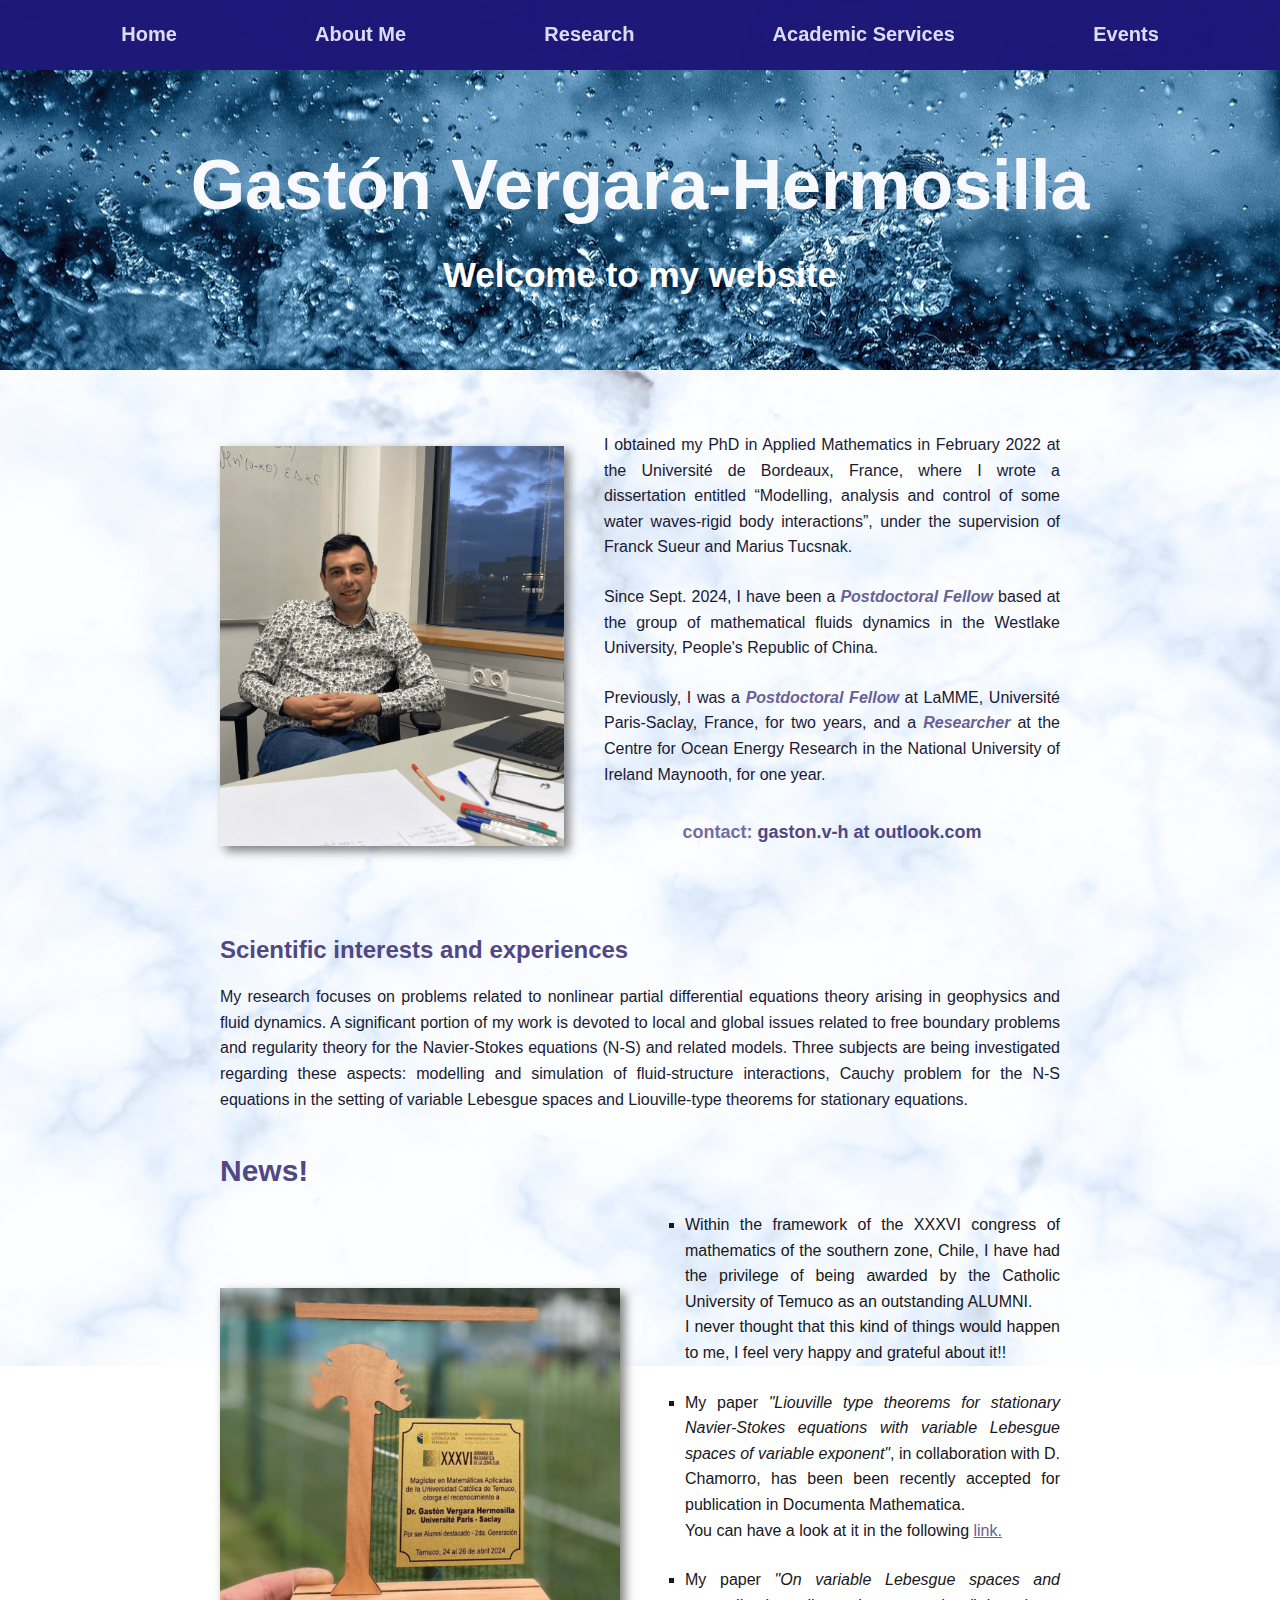
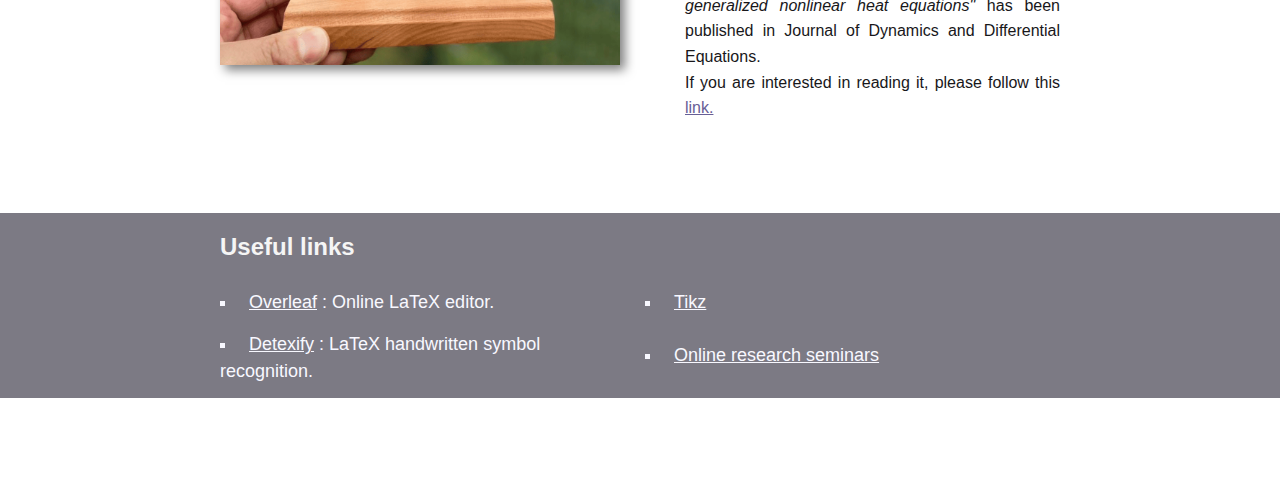
<file: index.html>
<DOCTYPE html>
<html lang="en">
    <head>
        <meta charset="UTF-8">
        <meta name="viewport" content="width=device-width, initial-scale=1.0">
           <title> Gaston Vergara Hermosilla webpage </title>
                <link rel="stylesheet" href="style%20index.css">
                <link href="fondos%2003.png"> 
        
     
    </head>
      
    <body>
           
       
             
        <div class="navbar">  
            <nav> 
                <ul class="no-viñetas">
                    <li class="active"><a href="index.html"><b>Home</b></a></li> 
                    <li><a href="About%20me.html"><b>About Me</b></a></li>
                    <li><a href="research.html"><b>Research</b></a></li>
                    <li><a href="academic%20services.html"><b>Academic Services</b></a></li>
                    <li><a href="events.html"><b>Events</b></a></li>
                </ul> 
             </nav> 
          </div>
          
          
<div class="principal-title">
     <h1> Gastón Vergara-Hermosilla </h1>
        <h6>Welcome to my website</h6>   
</div>          
    

     
        <div class="contenido">            
                                                      
                <div class="comienzo"> 
                <div class="photo">
                    <img src="foto1.png">    
                </div>
                
                <div class="paragraph"> 
                
 <p>I obtained my PhD in Applied Mathematics in February 2022 at the Université de Bordeaux, France, where I wrote a  dissertation entitled “Modelling, analysis and control of some water waves-rigid body interactions”, under the supervision of Franck Sueur and Marius Tucsnak.<br></p>

<p>Since Sept. 2024, I have been a <i><span class="highlight">Postdoctoral Fellow</span></i> based at the group of mathematical fluids dynamics in the Westlake University, People's Republic of China.<br></p>
           

<p>Previously, I was a <i><span class="highlight">Postdoctoral Fellow</span></i> at LaMME, Université Paris-Saclay, France, for two years, and a <i><span class="highlight">Researcher</span></i> at the Centre for Ocean Energy Research in the National University of Ireland Maynooth, for one year.  
</p>

<h4> contact: <span class="email">gaston.v-h <b>at</b> outlook.com</span></h4>
                
                </div> 
                </div>   


<br>
<br>

<h2>Scientific interests and experiences</h2>

<p>My research focuses on problems related to nonlinear partial differential equations theory arising in geophysics and fluid dynamics. A significant portion of my work is devoted to local and global issues related to free boundary problems and  regularity theory for the Navier-Stokes equations (N-S) and related models. Three subjects are being investigated regarding these aspects: modelling and simulation of fluid-structure interactions, Cauchy problem for the N-S equations in the setting of variable Lebesgue spaces and Liouville-type theorems for stationary equations.</p>
                
                                                                     
  <br> 
      <h7><b>News!</b></h7>
          <div class="container">
          <div class="imagen">
    <img src="galardon1.png">
  </div>
  <div class="texto">
 <ul class="con-viñetas"> 
<p><li>Within the framework of the XXXVI congress of mathematics of the southern zone, Chile, I have had the privilege of being awarded by the Catholic University of Temuco as an outstanding ALUMNI. 
<br>I never thought that this kind of things would happen to me, I feel very happy and grateful about it!! </li></p>    

<p><li>My paper <i>"Liouville type theorems for stationary Navier-Stokes equations with variable Lebesgue spaces of variable exponent"</i>, in collaboration with D. Chamorro, has been  been recently accepted for publication in Documenta Mathematica.
<br>You can have a look at it in the following <a href="https://arxiv.org/pdf/2311.07173" target="_blank">link.</a></li></p>

<p><li>My paper <i>"On variable Lebesgue spaces and generalized nonlinear heat equations"</i> has been published in Journal of Dynamics and Differential Equations.
<br>If you are interested in reading it, please follow this <a href="https://link.springer.com/article/10.1007/s10884-025-10426-6" target="_blank">link.</a></li></p> 


</ul>       
  </div>
            
</div>
       
<br>
   </div> 
        

<div class="gray-block">
        <h2>Useful links</h2>
        <div class="columns">
            <!-- Primera columna -->
            <div><li><a href="https://www.overleaf.com" target="_blank">Overleaf</a>: Online LaTeX editor.</li></div>
            <div><li><a href="https://tikz.net" target="_blank">Tikz</a></li></div>
            <!-- Segunda fila -->
            <div><li><a href="https://detexify.kirelabs.org/classify.html" target="_blank">Detexify</a>: LaTeX handwritten symbol recognition.</li></div>
            <div><li><a href="https://onlineseminars.com" target="_blank">Online research seminars</a></li></div>
            <!-- Tercera fila -->
               <br>
            </div>
            <div></div> 
<br>
        </div>
   
   
           
                               
<br>
     
                   
<br> 
<br>                     
        
        
        
    </body> 
 </html>
</file>
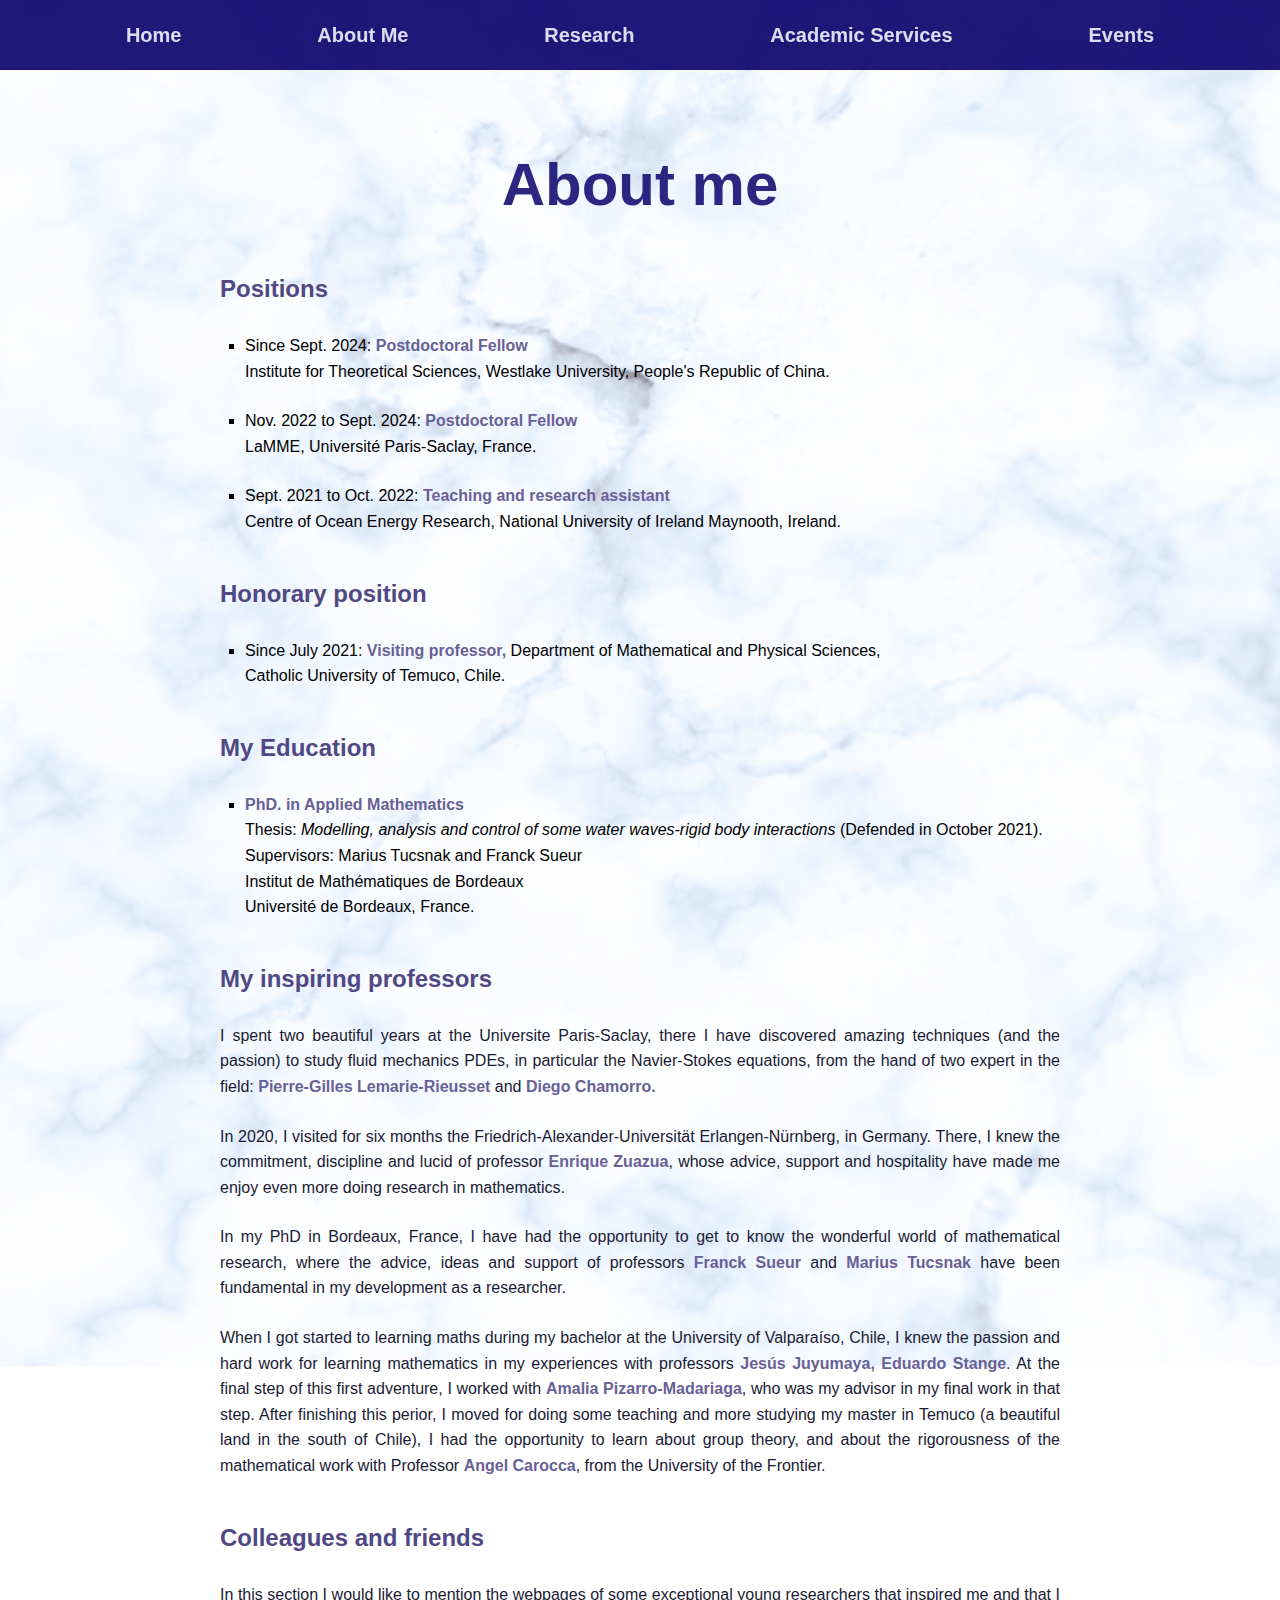
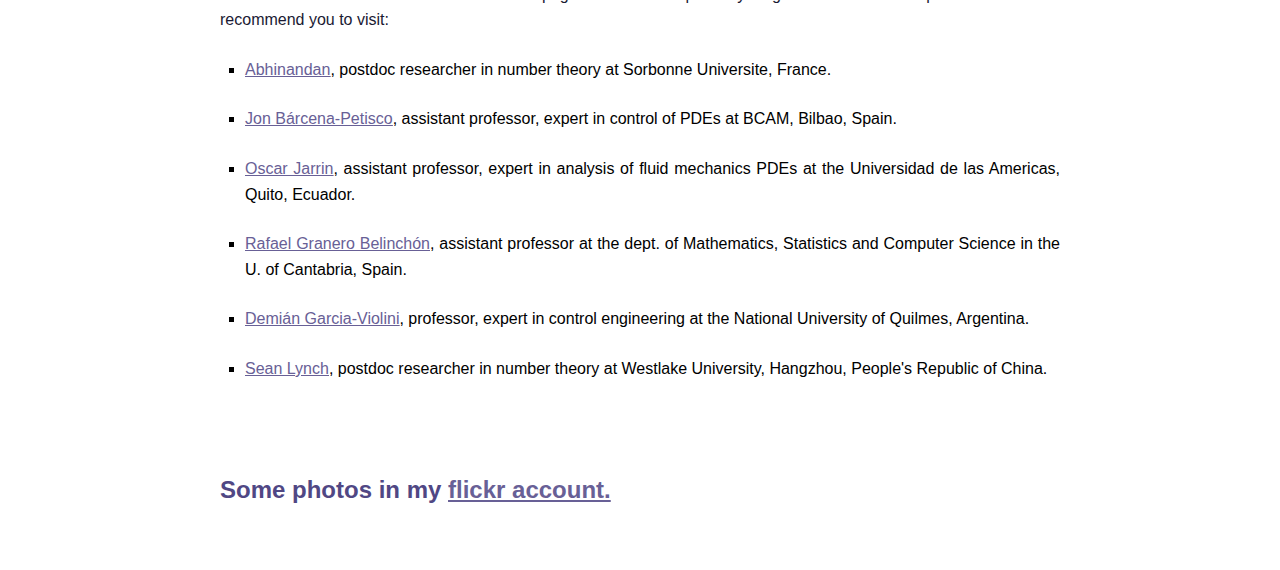
<file: About me.html>
<DOCTYPE html>
<html>

    <head>
        <meta charset="utf-8">
        <meta http-equiv="X-UA-Compatible" content="IE=edge">
        <meta name="viewport" content="width=device-width, initial-scale=1.0">
        <meta name="description" content="Una página web de prueba.">
        <link rel="stylesheet" href="main.css">
        <link href="fondos%2003.png"> 
    </head>

    
    
    <body> 
           
       <div class="navbar">  
            <nav> 
                <ul class="no-viñetas"> 
                    <li><a href="index.html"><b>Home</b></a></li> 
                    <li class="active"><a href="About%20me.html"><b>About Me</b></a></li>
                    <li><a href="research.html"><b>Research</b></a></li>
                    <li><a href="academic%20services.html"><b>Academic Services</b></a></li>
                    <li><a href="events.html"><b>Events</b></a></li></ul> 
             </nav> 
          </div>
        
<h1>About me</h1>
        
        <div class="contenido"> 
       
        <h2>Positions</h2>
        <!-- Lista de enlaces externos sin viñetas -->
      
 
            <ul class="con-viñetas">
<p><li>Since Sept. 2024: <span class="highlight">Postdoctoral Fellow</span></li>
Institute for Theoretical Sciences, Westlake University, People's Republic of China.
</p> 
  
<p><li>Nov. 2022 to Sept. 2024: <span class="highlight">Postdoctoral Fellow</span></li>       
LaMME, Université Paris-Saclay, France.
</p>
      
<p><li>Sept. 2021 to Oct. 2022: <span class="highlight">Teaching and research assistant</span></li>
Centre of Ocean Energy Research, National University of Ireland Maynooth, Ireland.
</p>      
    </ul>
        
        
        <h2>Honorary position</h2>
        
        
    <ul class="con-viñetas">      
<p><li>Since July 2021: <span class="highlight">Visiting professor,</span> 
Department of Mathematical and Physical Sciences, <br> Catholic University of Temuco, Chile.
</p> 
     </ul>
        
        
        <h2>My Education</h2> <span class="highlight"></span>
    
        
            <ul class="con-viñetas">  
<p><li><span class="highlight">PhD. in Applied Mathematics</span></li>       
Thesis: <i>Modelling, analysis and control of some water waves-rigid body interactions </i>(Defended in October 2021).<br> 
Supervisors: Marius Tucsnak and Franck Sueur<br>
Institut de Mathématiques de Bordeaux<br>
Université de Bordeaux, France.
</p>
    </ul>
       
            
        <h2>My inspiring professors</h2>
        
<p>I spent two beautiful years at the Universite Paris-Saclay, there I have discovered amazing techniques (and the passion) to study fluid mechanics PDEs, in particular the Navier-Stokes equations, from the hand of two expert in the field: <span class="highlight">Pierre-Gilles Lemarie-Rieusset</span> and <span class="highlight">Diego Chamorro.</span></p>
        
<p>In 2020, I visited for six months the Friedrich-Alexander-Universität Erlangen-Nürnberg, in Germany. There, I knew the commitment, discipline and lucid of professor <span class="highlight">Enrique Zuazua</span>, whose advice, support and hospitality have made me enjoy even more doing research in mathematics.</p>
        
<p> In my PhD in Bordeaux, France, I have had the opportunity to get to know the wonderful world of mathematical research, where the advice, ideas and support of professors <span class="highlight">Franck Sueur</span> and <span class="highlight">Marius Tucsnak</span> have been fundamental in my development as a researcher. </p>

<p> When I got started to learning maths during my bachelor at the University of Valparaíso, Chile, I knew the passion and hard work for learning mathematics in my experiences with professors <span class="highlight">Jesús Juyumaya, Eduardo Stange</span>. At the final step of this first adventure, I worked with <span class="highlight">Amalia Pizarro-Madariaga</span>, who was my advisor in my final work in that step. After finishing this perior, I moved for doing some teaching and more studying my master in Temuco (a beautiful land in the south of Chile), I had the opportunity to learn about group theory, and about the rigorousness of the mathematical work with Professor <span class="highlight">Angel Carocca</span>, from the University of the Frontier.  </p>
    
         
        <h2>Colleagues and friends</h2>
        
<p>In this section I would like to mention the webpages of some exceptional young researchers that inspired me and that I recommend you to visit:</p>
        
            <ul class="con-viñetas">
            
<p><li><a href="https://abhinandan.perso.math.cnrs.fr/" target="_blank"><u>Abhinandan</u></a>, postdoc researcher in number theory at Sorbonne Universite, France.</li></p>
<p><li><a href="https://sites.google.com/view/jonasierbarcenapetisco" target="_blank"><u>Jon Bárcena-Petisco</u></a>, assistant professor, expert in control of PDEs at BCAM, Bilbao, Spain.</li></p>
<p><li><a href="https://scholar.google.com/citations?hl=es&user=g5fmxxgAAAAJ&view_op=list_works&sortby=pubdate" target="_blank"><u>Oscar Jarrin</u></a>, assistant professor, expert in analysis of fluid mechanics PDEs at the Universidad de las Americas, Quito, Ecuador.</li></p>
<p><li><a href="https://personales.unican.es/graneror/index.html" target="_parent"><u>Rafael Granero Belinchón</u></a>, assistant professor at the dept. of Mathematics, Statistics and Computer Science in the U. of Cantabria, Spain.</li></p>
<p><li><a href="https://scholar.google.com/citations?user=jYGwHb4AAAAJ&hl=en" target="_blank"><u>Demián Garcia-Violini</u></a>, professor, expert in control engineering at the National University of Quilmes, Argentina.</li></p>
<p><li><a href="https://sites.google.com/view/sblynch" target="_blank"><u>Sean Lynch</u></a>, postdoc researcher in number theory at Westlake University, Hangzhou, People's Republic of China.</li></p>
                <br>
          </ul>   
             
    <h2>Some photos in my <a href="https://www.flickr.com/photos/158536774@N03/" target="_blank">flickr account.</a></h2>   
<br>
<br>   
        </div>

    </body> 
</html>
</file>
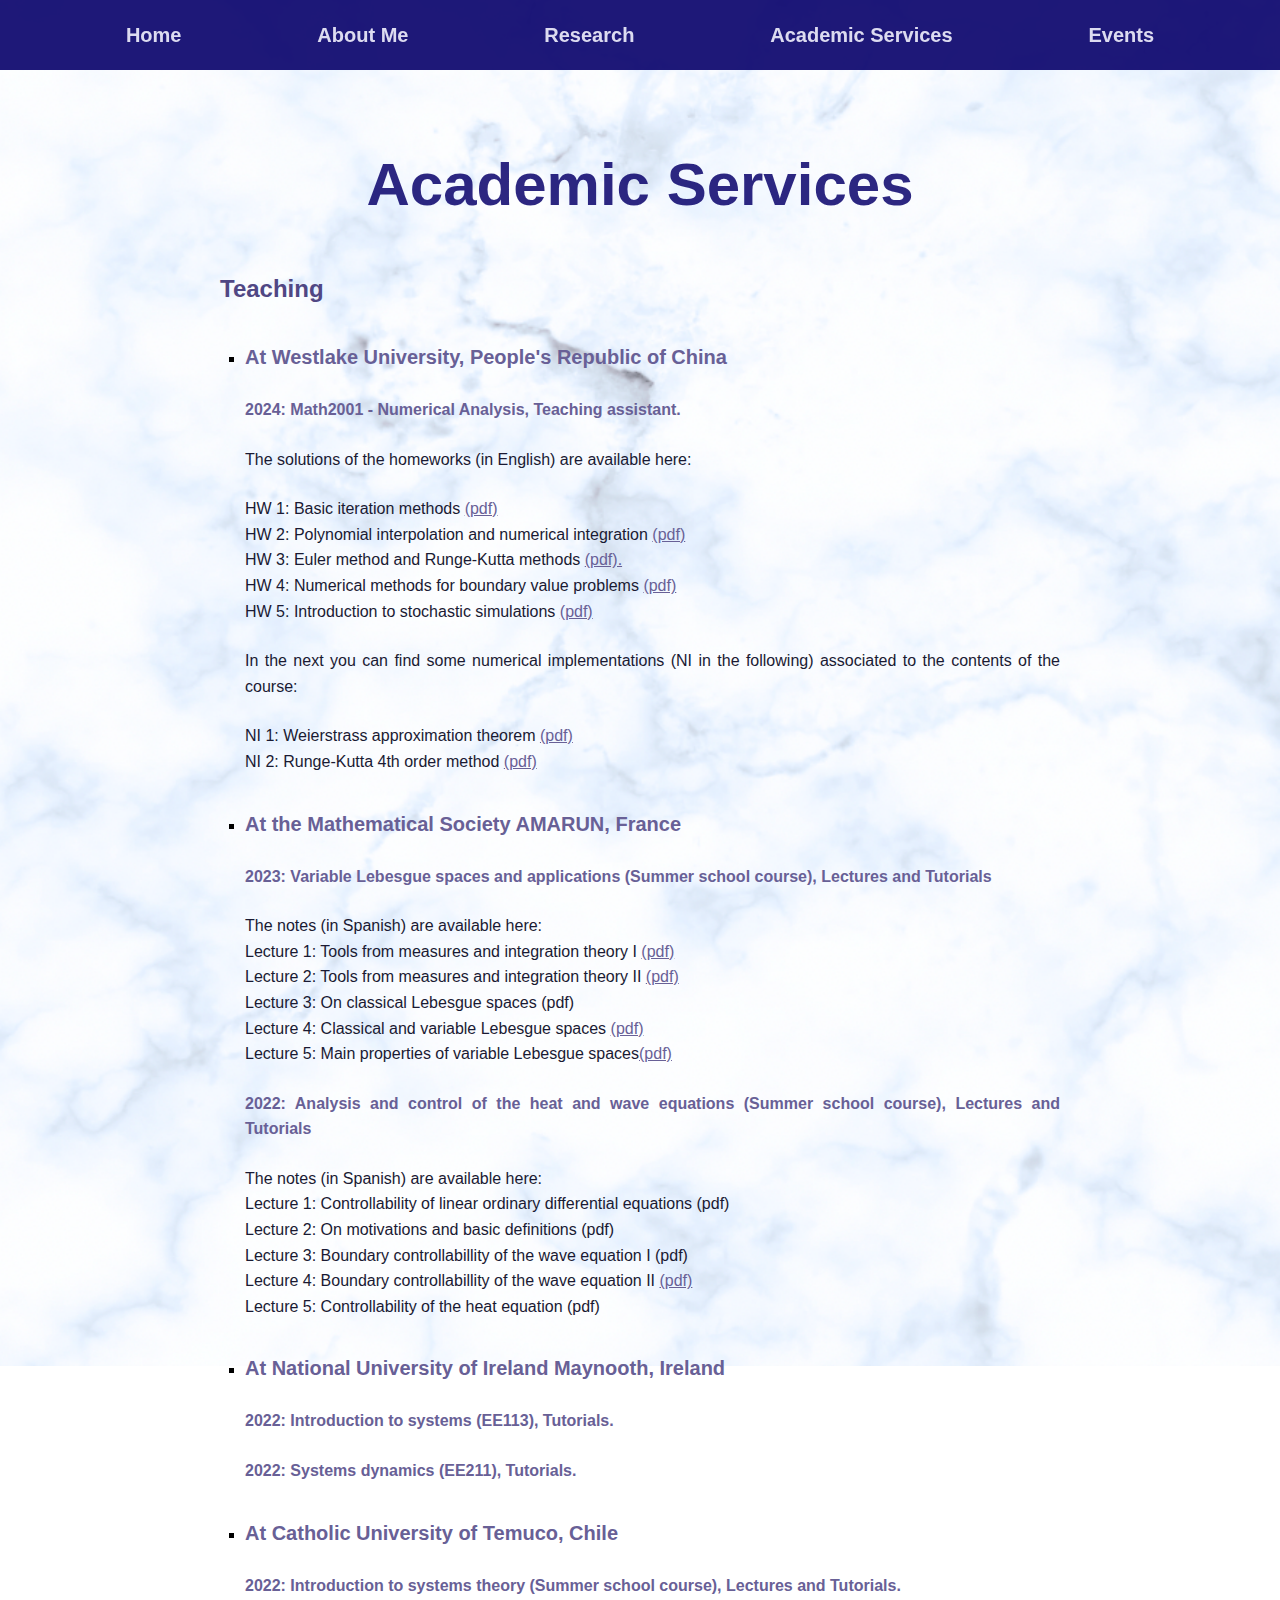
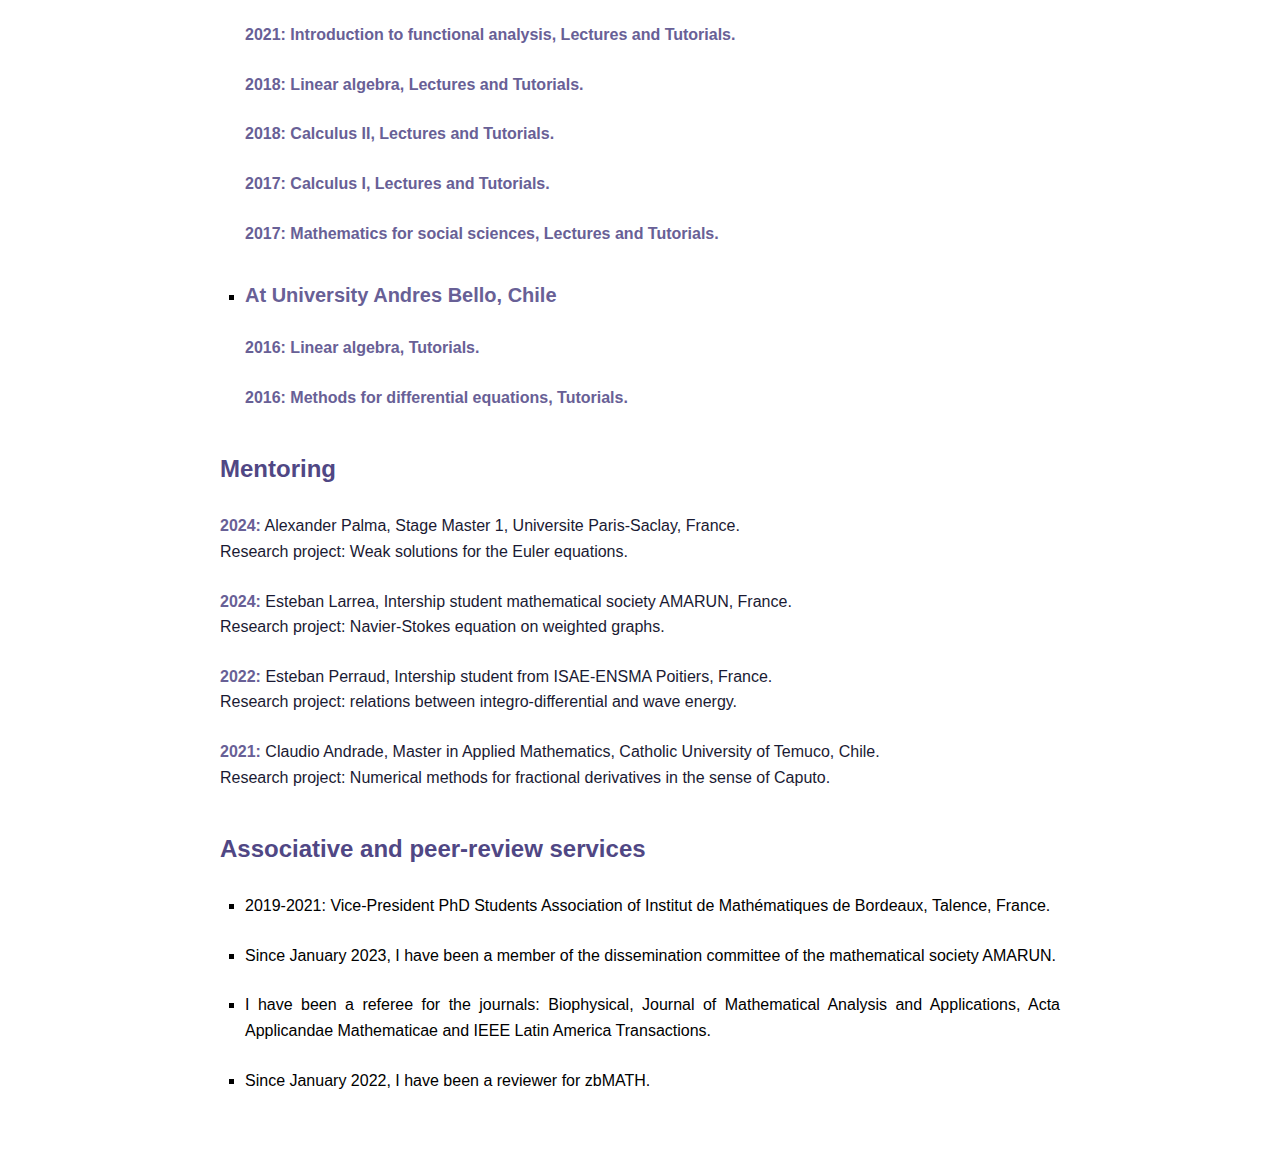
<file: academic services.html>
<DOCTYPE html>
<html>

    <head>
        <meta charset="utf-8">
        <meta http-equiv="X-UA-Compatible" content="IE=edge">
        <meta name="viewport" content="width=device-width, initial-scale=1.0">
        <meta name="description" content="Una página web de prueba.">
        <link rel="stylesheet" href="main.css">
        <link href="fondos%2003.png"> 
    </head>
    
    
    <body>
      
          <div class="navbar">  
            <nav> 
                <ul class="no-viñetas"> <li><a href="index.html"><b>Home</b></a></li> 
                    <li><a href="About%20me.html"><b>About Me</b></a></li>
                    <li><a href="research.html"><b>Research</b></a></li>
                    <li class="active"><a href="academic%20services.html"><b>Academic Services</b></a></li>
                    <li><a href="events.html"><b>Events</b></a></li></ul> 
             </nav> 
          </div>
    
        
        <h1>Academic Services</h1>
        
    <div class="contenido"> 
        
    <h2>Teaching</h2>    
        
   <ul class="con-viñetas">
      
        <p><li><h3>At Westlake University, People's Republic of China</h3> </li></p>        
<p><span class="highlight">2024:  Math2001 - Numerical Analysis, Teaching assistant.</span></p> 
<p>The solutions of the homeworks (in English) are available here:</p>   
        
<p>HW 1: Basic iteration methods <a href="https://drive.google.com/file/d/1B2-hyo5rh-qHzC7wYmIEWV3iWCZKTLbO/view" target="_blank"> (pdf)</a><br>
HW 2: Polynomial interpolation and numerical integration <a href="https://drive.google.com/file/d/1jfW5c452ZmMTd3IP6SFajUg5M84ipf4w/view" target="_blank">(pdf)</a><br>
HW 3: Euler method and Runge-Kutta methods <a href="https://drive.google.com/file/d/1cKavdBcx4BCd27--3G_ql7MopWitr9HN/view" target="_blank">(pdf).</a><br>
HW 4: Numerical methods for boundary value problems <a href="https://drive.google.com/file/d/1AuTHkkNRo38JLpkI3EJKpewTwHRmqDyg/view" target="_blank">(pdf)</a><br>
HW 5: Introduction to stochastic simulations <a href="https://drive.google.com/file/d/1jNv-WJakVmOniXywX0PsLJWC11V4WR5a/view" target="_blank">(pdf)</a>  
</p>    
        
<p>In the next you can find some numerical implementations (NI in the following) associated to the contents of the course:</p>     
        
<p>NI 1: Weierstrass approximation theorem <a href="https://drive.google.com/file/d/1zJP_TIInixKkgK4rO6eKTJI-gjZA4hBh/view" target="_blank">(pdf)</a><br>
NI 2: Runge-Kutta 4th order method <a href="https://drive.google.com/file/d/1N6zDxjouLSGBPtB93fJOmIHyPG5FidG9/view" target="_blank">(pdf)</a>
</p>   
       
            
    <p><li><h3>At the Mathematical Society AMARUN, France</h3> </li></p>  
<p><span class="highlight">2023:  Variable Lebesgue spaces and applications (Summer school course), Lectures and Tutorials</span></p>      
        
<p>The notes (in Spanish) are available here:<br>
Lecture 1: Tools from measures and integration theory I <a href="https://drive.google.com/file/d/19-sHUbwuzaIxgE6IqswBkLmLUL8KgGFo/view" target="_blank">(pdf)</a><br>
Lecture 2: Tools from measures and integration theory II <a href="https://drive.google.com/file/d/1kIQkyjUJDIQGyVX6V2_YSw8nPQVQw3IZ/view" target="_blank">(pdf)</a><br>
Lecture 3: On classical Lebesgue spaces  (pdf)<br>
    
Lecture 4: Classical and variable Lebesgue spaces <a href="https://drive.google.com/file/d/1KAzbqTmtkWS__X3VAqmwGzIoNr4WvdrL/view" target="_blank">(pdf)</a><br>
Lecture 5: Main properties of variable Lebesgue spaces<a href="https://drive.google.com/file/d/19lKaDssHQiV00n8_jBAUWf-7HZr5gaJF/view" target="_blank">(pdf)</a>
</p>        
        
        
<p><span class="highlight">2022:  Analysis and control of the heat and wave equations (Summer school course), Lectures and Tutorials</span></p>  
        
<p>The notes (in Spanish) are available here: <br>
Lecture 1: Controllability of linear ordinary differential equations  (pdf)<br>
Lecture 2: On motivations and basic definitions  (pdf) <br>
Lecture 3: Boundary controllabillity of the wave equation I  (pdf) <br>
Lecture 4: Boundary controllabillity of the wave equation II <a href="https://drive.google.com/file/d/1hObAnStOaTUsrUTPd1p-dIMHO3nK1Uv6/view" target="_blank">(pdf)</a> <br>
Lecture 5: Controllability of the heat equation  (pdf)
</p>   
        
        
        
   <p><li><h3>At National University of Ireland Maynooth, Ireland</h3></li></p>   
<p><span class="highlight">2022: Introduction to systems (EE113), Tutorials.</span></p>
<p><span class="highlight">2022: Systems dynamics (EE211), Tutorials.</span></p>
    
        
        
        
     <p><li><h3>At Catholic University of Temuco, Chile</h3></li></p>
<p><span class="highlight">2022: Introduction to systems theory (Summer school course), Lectures and Tutorials.</span></p>   
<p><span class="highlight">2021: Introduction to functional analysis, Lectures and Tutorials.</span></p>
<p><span class="highlight">2018: Linear algebra, Lectures and Tutorials.</span></p> 
<p><span class="highlight">2018: Calculus II, Lectures and Tutorials.</span></p>
<p><span class="highlight">2017: Calculus I, Lectures and Tutorials.</span></p>
<p><span class="highlight">2017: Mathematics for social sciences, Lectures and Tutorials.</span></p>
             
        
      <p><li><h3>At University Andres Bello, Chile</h3></li></p>
<p><span class="highlight">2016: Linear algebra, Tutorials.</span></p>  
<p><span class="highlight">2016: Methods for differential equations, Tutorials.</span></p>
       </ul>  
        
        
        <h2>Mentoring</h2>
<p><span class="highlight">2024:</span> Alexander Palma, Stage Master 1, Universite Paris-Saclay, France. <br>
Research project: Weak solutions for the Euler equations.
</p> 
        
<p> <span class="highlight">2024:</span> Esteban Larrea, Intership student mathematical society AMARUN, France.<br>
Research project: Navier-Stokes equation on weighted graphs.
</p>        

<p> <span class="highlight">2022: </span> Esteban Perraud, Intership student from ISAE-ENSMA Poitiers, France.<br>
Research project: relations between integro-differential and wave energy.
</p>  
        
<p><span class="highlight">2021:</span> Claudio Andrade, Master in Applied Mathematics, Catholic University of Temuco, Chile.<br>
Research project: Numerical methods for fractional derivatives in the sense of Caputo.</p>        
        
    
        
<h2>Associative and peer-review services</h2>       

            <ul class="con-viñetas">   
<p><li>2019-2021:  Vice-President PhD Students Association of Institut de Mathématiques de Bordeaux, Talence, France.</li>
</p>
<p><li>Since January 2023, I have been a member of the dissemination committee of the mathematical society AMARUN.</li>
</p>
<p><li>I have been a referee for the journals:  Biophysical, Journal of Mathematical Analysis and Applications, Acta Applicandae Mathematicae and IEEE Latin America Transactions. </li>
</p>
<p><li>Since January 2022, I have been a reviewer for zbMATH.</li>
</p>
     </ul>
    
<br>
<br>               
        </div>     
     
</body>
</html>
</file>
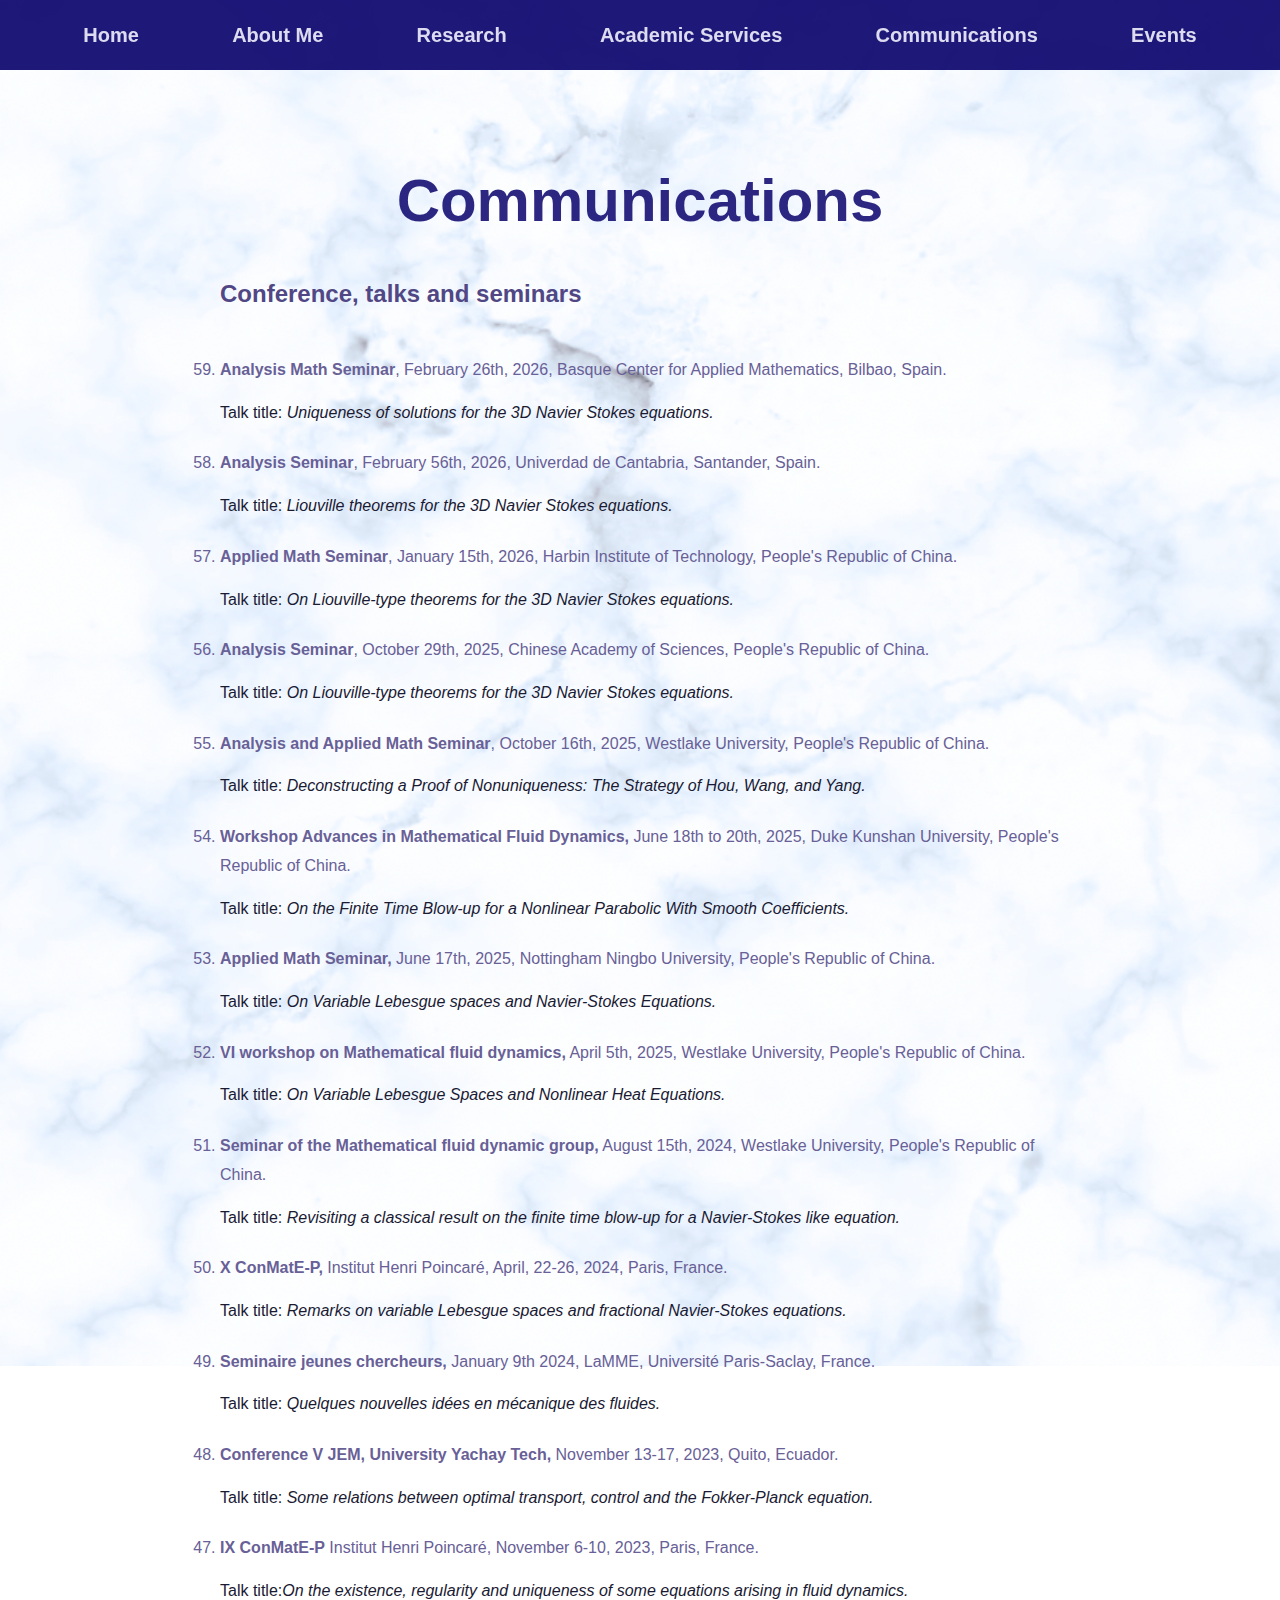
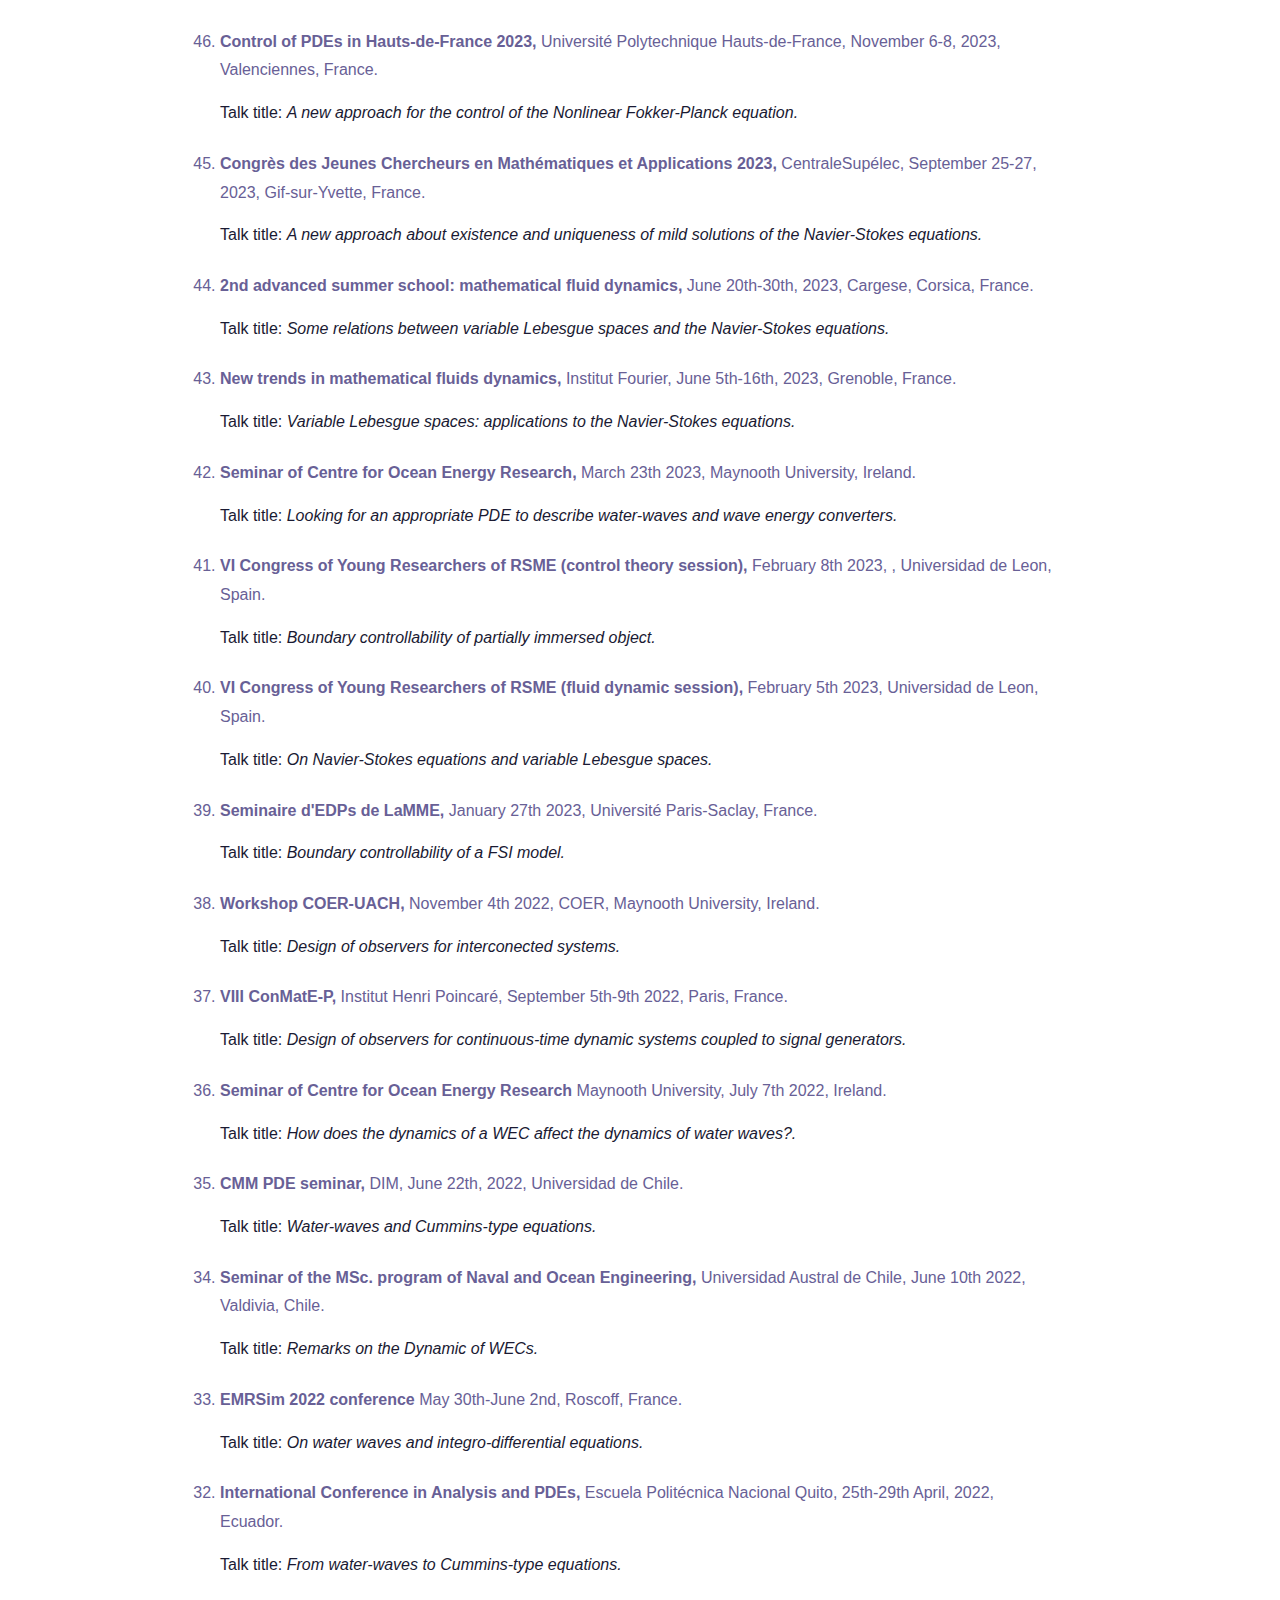
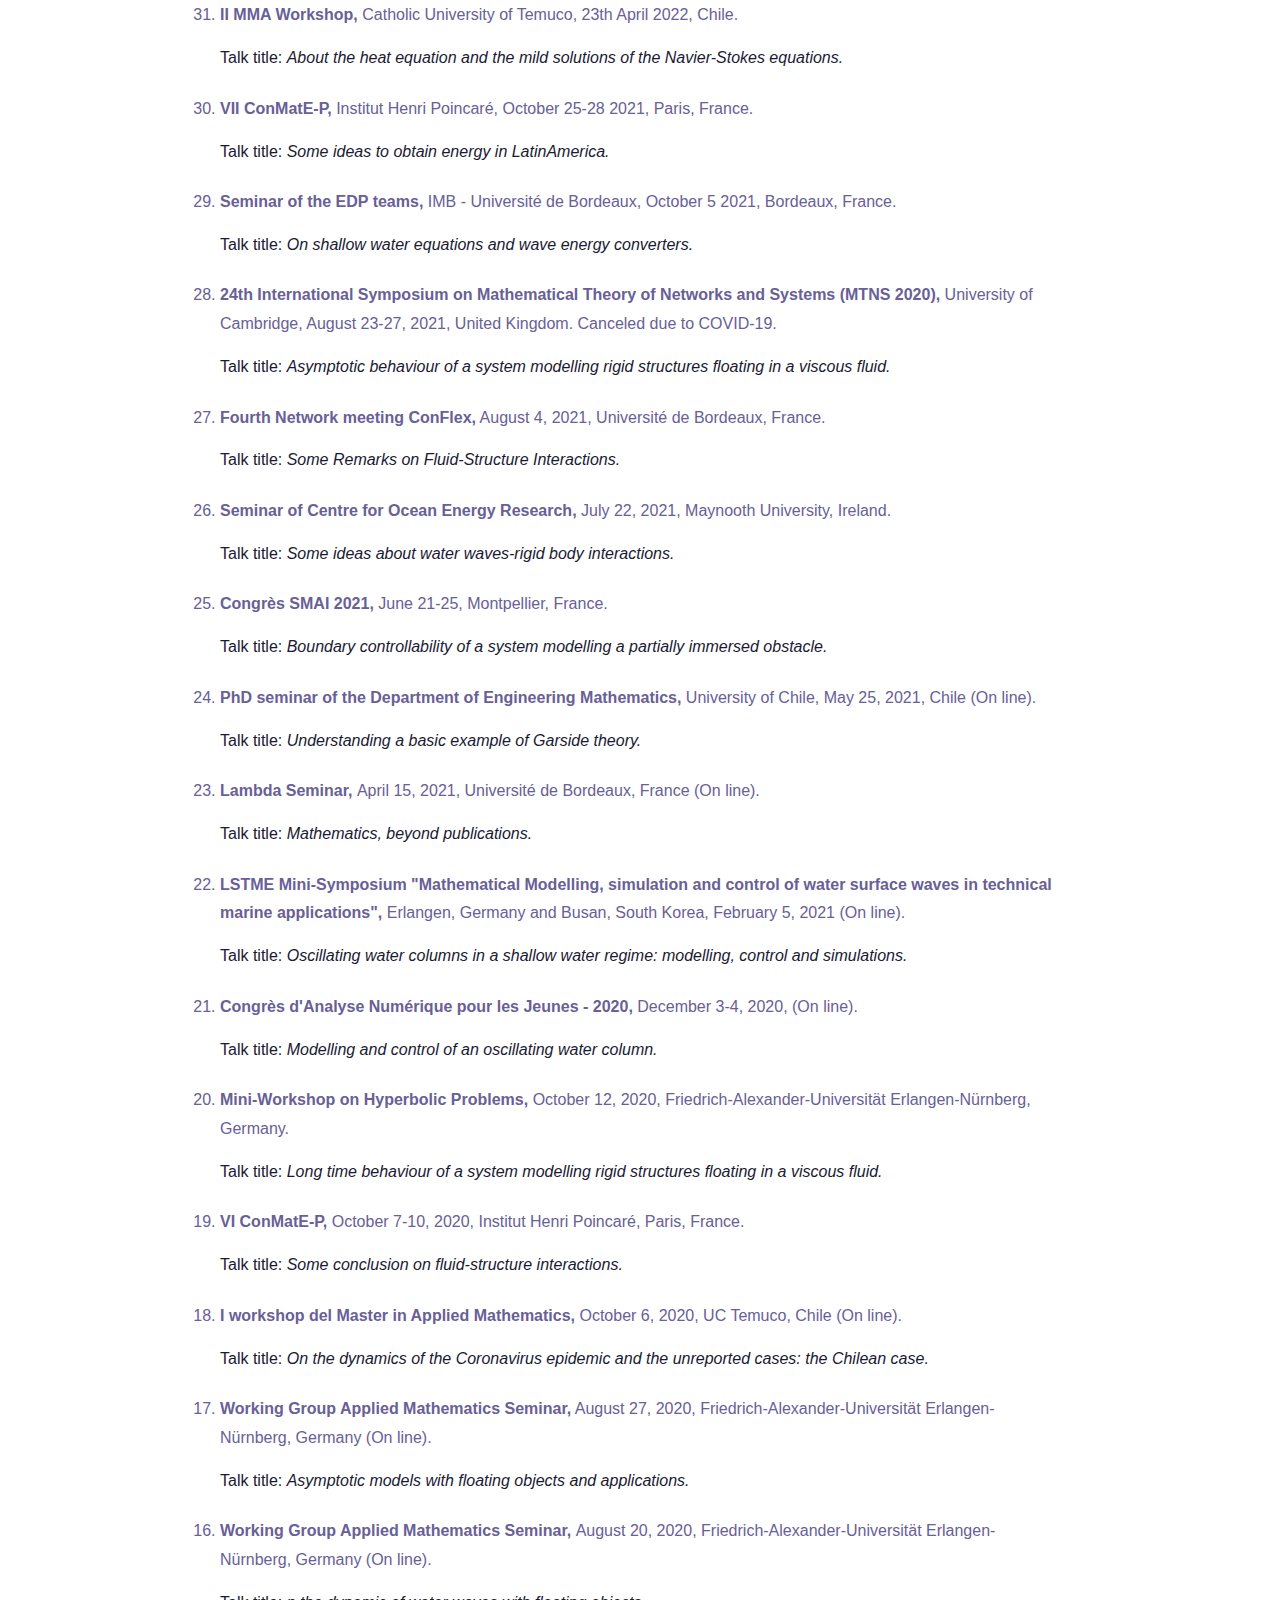
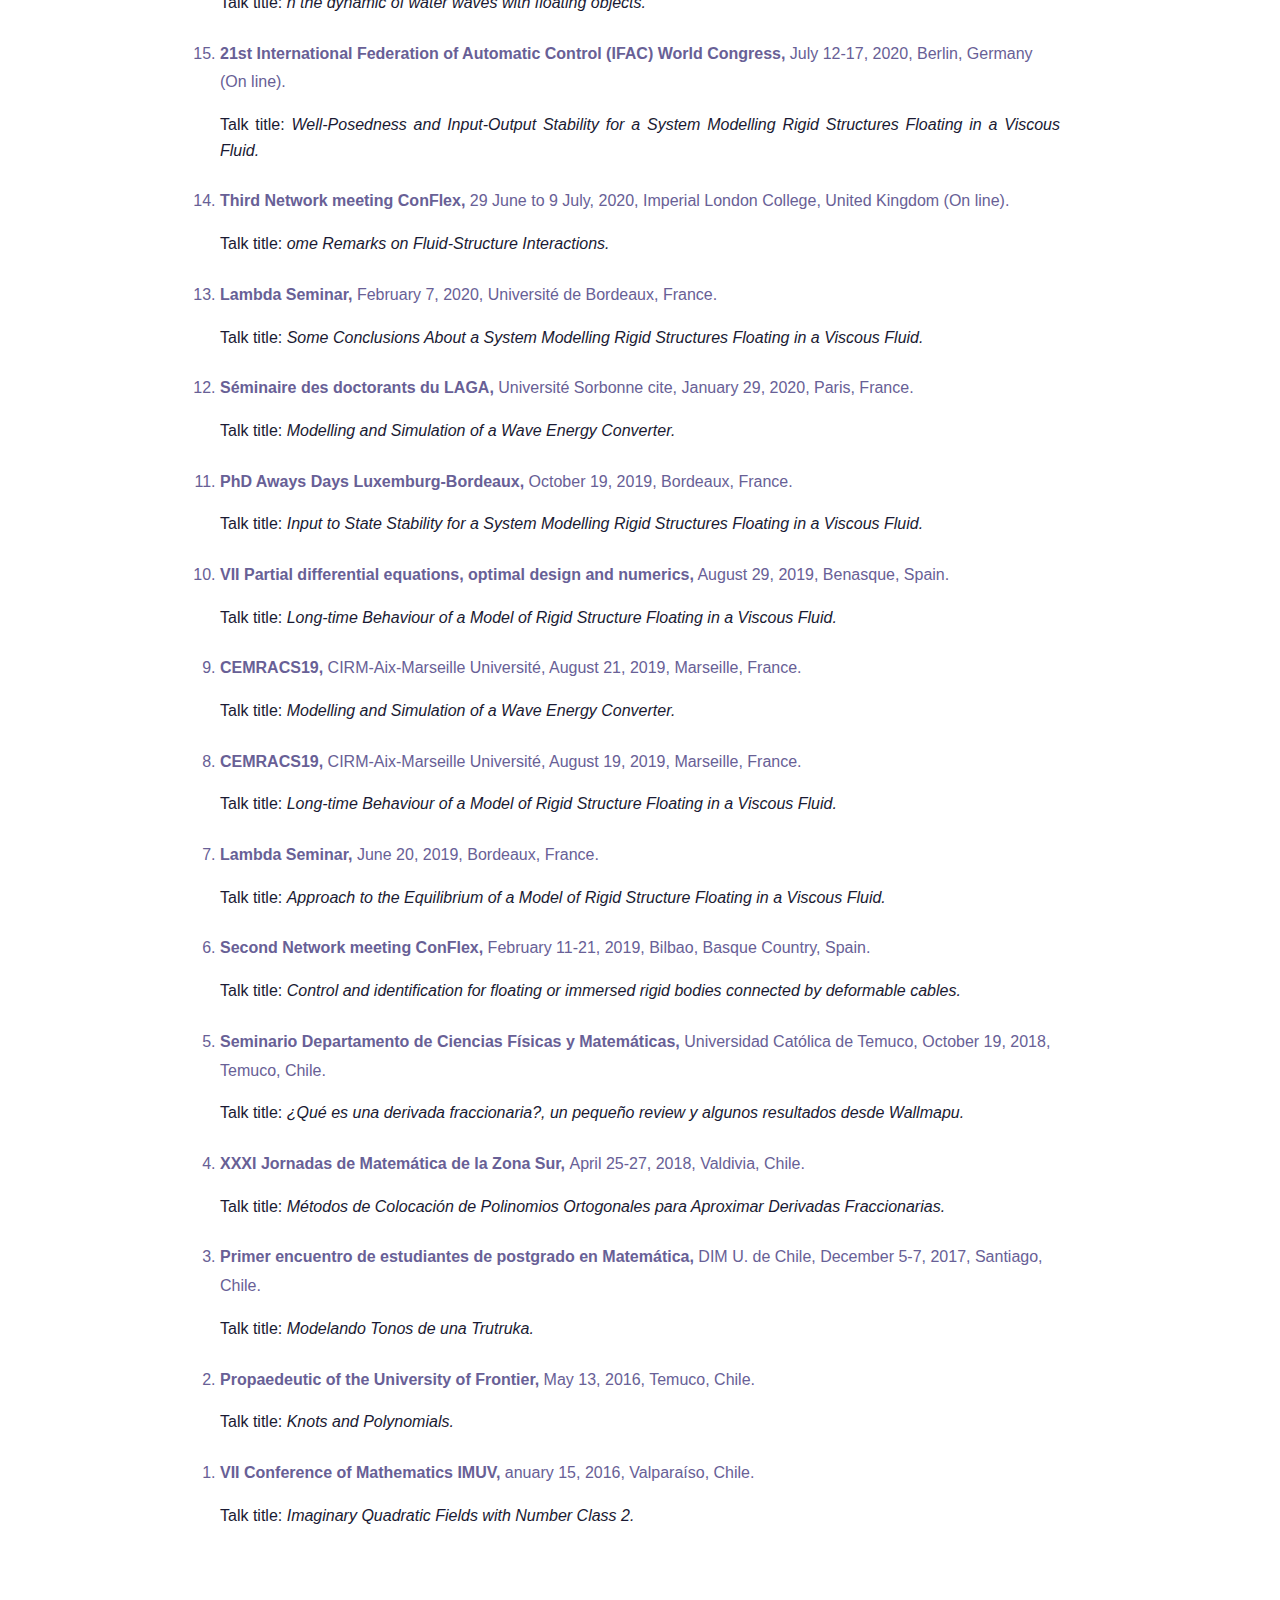
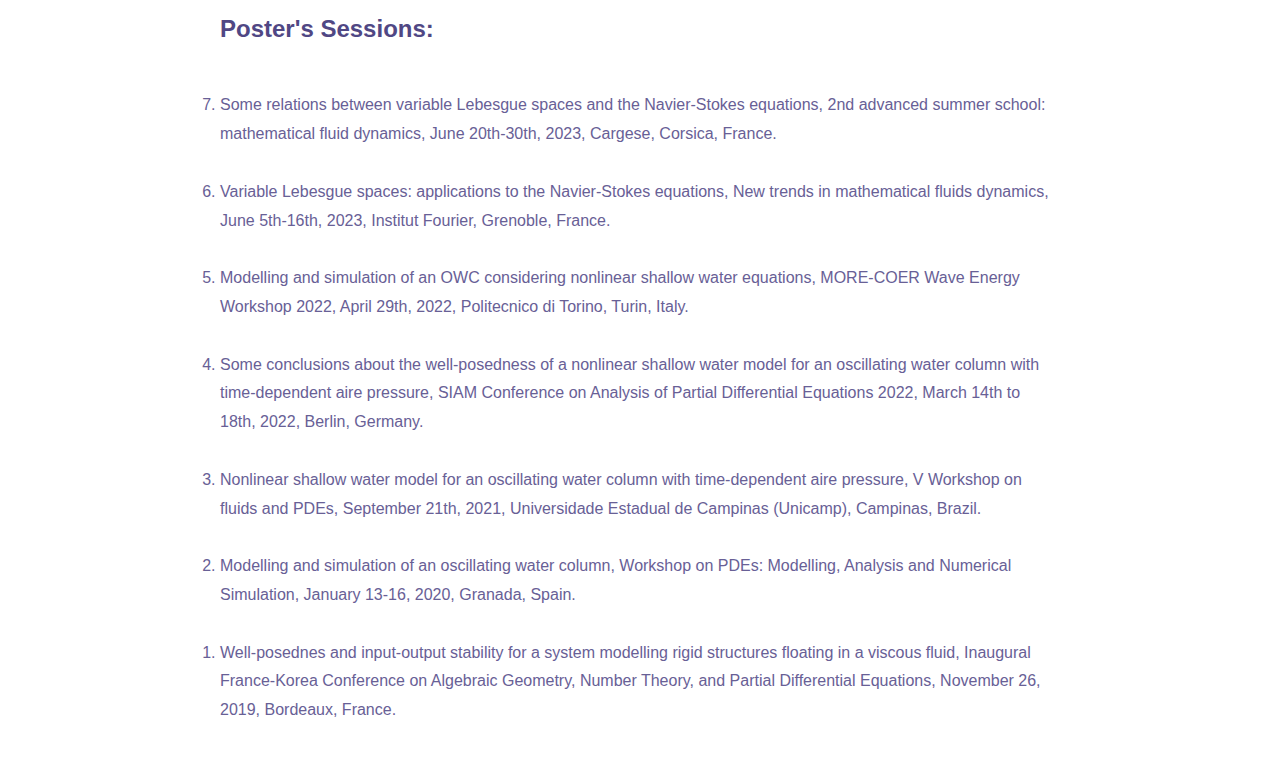
<file: communications.html>
<DOCTYPE html>
<html lang="en">

    <head>
        <meta charset="utf-8">
        <meta http-equiv="X-UA-Compatible" content="IE=edge">
        <meta name="viewport" content="width=device-width, initial-scale=1.0">
        <meta name="description" content="Una página web de prueba.">
        <link rel="stylesheet" href="main.css">
        <link href="fondos%2003.png"> 
    </head>
      
    
    <body>
               
        <div class="navbar">  
            <nav> 
                <ul class="no-viñetas"> 
                    <li><a href="index.html"><b>Home</b></a></li> 
                    <li><a href="About%20me.html"><b>About Me</b></a></li>
                    <li><a href="research.html"><b>Research</b></a></li>
                    <li><a href="academic%20services.html"><b>Academic Services</b></a></li>
                    <li><a href="communications.html"><b>Communications</b></a></li>
                    <li class="active"><a href="events.html"><b>Events</b></a></li></ul> 
             </nav> 
          </div>
         
        
<div class="contenido">     
        
   <h1>Communications</h1>
        
        <h2>Conference, talks and seminars</h2><br>
        
       <ol reversed class="lista-inversa">

        <li><strong>Analysis Math Seminar</strong>, February 26th, 2026, Basque Center for Applied Mathematics, Bilbao, Spain.        
<p>Talk title: <i>Uniqueness of solutions for the 3D Navier Stokes equations.</i>
</p>
           
           
        <li><strong>Analysis Seminar</strong>, February 56th, 2026, Univerdad de Cantabria, Santander, Spain.        
<p>Talk title: <i>Liouville theorems for the 3D Navier Stokes equations.</i>
</p>
           
           
       <li><strong>Applied Math Seminar</strong>, January 15th, 2026, Harbin Institute of Technology, People's Republic of China.    
<p>Talk title: <i>On Liouville-type theorems for the 3D Navier Stokes equations.</i>
</p>
            
            
        <li><strong>Analysis Seminar</strong>, October 29th, 2025, Chinese Academy of Sciences, People's Republic of China.  
<p>Talk title: <i>On Liouville-type theorems for the 3D Navier Stokes equations.</i>
</p>     
           
           
         <li><strong>Analysis and Applied Math Seminar</strong>, October 16th, 2025, Westlake University, People's Republic of China.        
<p>Talk title: <i>Deconstructing a Proof of Nonuniqueness: The Strategy of Hou, Wang, and Yang.</i>
</p>
             
             
        <li><strong>Workshop Advances in Mathematical Fluid Dynamics,</strong> June 18th to 20th, 2025, Duke Kunshan University, People's Republic of China.        
<p>Talk title: <i>On the Finite Time Blow-up for a Nonlinear Parabolic With Smooth Coefficients.</i>
</p>
            
            
        <li><strong>Applied Math Seminar,</strong> June 17th, 2025, Nottingham Ningbo University, People's Republic of China.  
<p>Talk title: <i>On Variable Lebesgue spaces and Navier-Stokes Equations.</i>
</p>
            
            
        <li><strong>VI workshop on Mathematical fluid dynamics,</strong> April 5th, 2025, Westlake University, People's Republic of China.  
<p>Talk title: <i>On Variable Lebesgue Spaces and Nonlinear Heat Equations.</i>
</p>
            
            
        <li><strong>Seminar of the Mathematical fluid dynamic group,</strong> August 15th, 2024, Westlake University, People's Republic of China. 
<p>Talk title: <i>Revisiting a classical result on the finite time blow-up for a Navier-Stokes like equation.</i>
</p>
            
            
        <li><strong>X ConMatE-P,</strong> Institut Henri Poincaré, April, 22-26, 2024, Paris, France.     
<p>Talk title: <i>Remarks on variable Lebesgue spaces and fractional Navier-Stokes equations.</i>
</p>
            
            
        <li><strong>Seminaire jeunes chercheurs,</strong> January 9th 2024, LaMME, Université Paris-Saclay, France.  
<p> Talk title: <i>Quelques nouvelles idées en mécanique des fluides.</i>
</p>
            
            
        <li><strong>Conference V JEM, University Yachay Tech,</strong> November 13-17, 2023, Quito, Ecuador.     
<p> Talk title: <i>Some relations between optimal transport, control and the Fokker-Planck equation.</i>
</p>               
            
            
        <li><strong>IX ConMatE-P</strong> Institut Henri Poincaré, November 6-10, 2023, Paris, France.    
<p>Talk title:<i>On the existence, regularity and uniqueness of some equations arising in fluid dynamics.</i>
</p>
            
            
        <li><strong>Control of PDEs in Hauts-de-France 2023,</strong> Université Polytechnique Hauts-de-France, November 6-8,  2023, Valenciennes,  France.    
<p>Talk title: <i>A new approach for the control of the Nonlinear Fokker-Planck equation.</i>
</p>    
            
            
        <li><strong>Congrès des Jeunes Chercheurs en Mathématiques et Applications 2023,</strong> CentraleSupélec,  September  25-27,  2023, Gif-sur-Yvette, France.
     
<p>Talk title: <i>A new approach about existence and uniqueness of mild solutions of the Navier-Stokes equations.</i>
</p>
            
            
        <li><strong>2nd advanced summer school: mathematical fluid dynamics,</strong> June 20th-30th, 2023,  Cargese, Corsica, France.     
<p>Talk title: <i>Some relations between variable Lebesgue spaces and the Navier-Stokes equations.</i>
</p>
            
            
        <li><strong>New trends in mathematical fluids dynamics,</strong> Institut Fourier, June 5th-16th, 2023, Grenoble, France.     
<p>Talk title: <i>Variable Lebesgue spaces: applications to the Navier-Stokes equations.</i>
</p>
            
            
        <li><strong>Seminar of Centre for Ocean Energy Research,</strong> March  23th 2023, Maynooth University, Ireland.    
<p>Talk title: <i>Looking for an appropriate PDE to describe water-waves and wave energy converters.</i>
</p>    
            
            
        <li><strong>VI Congress of Young Researchers of RSME (control theory session),</strong> February 8th 2023,  , Universidad de Leon, Spain.
    
<p>Talk title: <i>Boundary controllability of partially immersed object.</i>
</p>
            
            
        <li><strong>VI Congress of Young Researchers of RSME (fluid dynamic session),</strong> February 5th 2023,  Universidad de Leon, Spain.    
<p>Talk title: <i>On Navier-Stokes equations and variable Lebesgue spaces.</i>
</p>
            
            
        <li><strong>Seminaire d'EDPs de LaMME,</strong> January 27th 2023, Université Paris-Saclay, France.  
<p>Talk title: <i>Boundary controllability of a FSI model.</i>
</p>
            
            
         <li><strong>Workshop COER-UACH,</strong> November 4th 2022, COER, Maynooth University, Ireland.    
<p>Talk title: <i>Design of observers for interconected systems.</i>
</p>    
            
           
        <li><strong>VIII ConMatE-P,</strong> Institut Henri Poincaré, September 5th-9th 2022, Paris, France.    
<p>Talk title:<i> Design of observers for continuous-time dynamic systems coupled to signal generators.</i>
</p>
          
            
        <li><strong>Seminar of Centre for Ocean Energy Research</strong> Maynooth University, July  7th 2022, Ireland.    
<p>Talk title: <i>How does the dynamics of a WEC affect the dynamics of water waves?.</i>
</p>
            
            
        <li><strong>CMM PDE seminar,</strong> DIM, June 22th, 2022, Universidad de Chile.    
<p>Talk title: <i>Water-waves and Cummins-type equations.</i>
</p>
            
            
        <li><strong>Seminar of the MSc. program of Naval and Ocean Engineering,</strong> Universidad Austral de Chile,  June 10th 2022, Valdivia, Chile.    
<p>Talk title: <i>Remarks on the Dynamic of WECs.</i>
</p>
          
            
        <li><strong>EMRSim 2022 conference</strong> May 30th-June 2nd, Roscoff, France.     
<p>Talk title: <i>On water waves and integro-differential equations.</i>
</p>
            
            
        <li><strong>International Conference in Analysis and PDEs,</strong> Escuela Politécnica Nacional Quito, 25th-29th April, 2022, Ecuador.    
<p>Talk title: <i>From water-waves to Cummins-type equations.</i>
</p>
            
            
        <li><strong>II MMA Workshop,</strong> Catholic University of Temuco, 23th April 2022, Chile.    
<p>Talk title: <i>About  the heat equation and the mild solutions of the Navier-Stokes equations.</i>
</p>
            
            
        <li><strong>VII ConMatE-P,</strong> Institut Henri Poincaré, October 25-28 2021, Paris, France.    
<p>Talk title: <i>Some ideas to obtain energy in LatinAmerica.</i>
</p>
            
            
        <li><strong>Seminar of the EDP teams,</strong> IMB - Université de Bordeaux, October 5 2021, Bordeaux, France.    
<p>Talk title: <i>On shallow water equations and wave energy converters.</i>
</p>
            
            
        <li><strong>24th International Symposium on Mathematical Theory of Networks and Systems (MTNS 2020),</strong> University of Cambridge, August 23-27,  2021, United Kingdom.  Canceled due to COVID-19.     
<p>Talk title: <i>Asymptotic behaviour of a system modelling rigid structures floating in a viscous fluid. </i>
</p>
          
            
        <li><strong>Fourth Network meeting ConFlex,</strong> August 4,  2021,  Université de Bordeaux, France.
    
<p>Talk title: <i>Some Remarks on Fluid-Structure Interactions.</i>
</p>
            
            
        <li><strong>Seminar of Centre for Ocean Energy Research, </strong> July 22, 2021, Maynooth University, Ireland.     
<p>Talk title: <i>Some ideas about water waves-rigid body interactions.</i>
</p>
              
            
        <li><strong>Congrès SMAI 2021,</strong> June 21-25, Montpellier, France.    
<p>Talk title: <i>Boundary controllability of a system modelling a partially immersed obstacle.</i>
</p>
            
            
        <li><strong>PhD seminar of the Department of Engineering Mathematics,</strong> University of Chile, May 25, 2021, Chile (On line).   
<p>Talk title: <i>Understanding a basic example of Garside theory.</i>
</p>          
            
        <li><strong>Lambda Seminar, </strong> April 15, 2021, Université de Bordeaux, France (On line).    
<p>Talk title: <i>Mathematics, beyond publications.</i>
</p>
            
            
        <li><strong>LSTME Mini-Symposium "Mathematical Modelling, simulation and control of water surface waves in technical marine applications",</strong> Erlangen, Germany and Busan, South Korea, February 5, 2021  (On line).     
<p>Talk title: <i>Oscillating water columns in a shallow water regime: modelling, control and simulations.</i>
</p>          
            
        <li><strong>Congrès d'Analyse Numérique pour les Jeunes - 2020,</strong> December 3-4, 2020,  (On line). 
<p>Talk title: <i>Modelling and control of an oscillating  water column.</i>
</p>
            
            
        <li><strong>Mini-Workshop on Hyperbolic Problems,</strong> October 12,  2020, Friedrich-Alexander-Universität Erlangen-Nürnberg, Germany.    
<p>Talk title: <i> Long time behaviour of a system modelling rigid structures floating in a viscous fluid.</i>
</p>          
            
        <li><strong>VI ConMatE-P,</strong> October 7-10,  2020, Institut Henri Poincaré, Paris, France.    
<p>Talk title: <i>Some conclusion on fluid-structure interactions.</i>
</p>
            
            
        <li><strong>I workshop del Master in Applied Mathematics,</strong> October 6,  2020,  UC Temuco, Chile (On line).    
<p>Talk title: <i>On the dynamics of the Coronavirus epidemic and the unreported cases: the Chilean case.</i>
</p>          
            
        <li><strong>Working Group Applied Mathematics Seminar,</strong> August 27,  2020, Friedrich-Alexander-Universität Erlangen-Nürnberg, Germany (On line).     
<p>Talk title: <i>Asymptotic models with floating objects and applications.</i>
</p>
            
            
        <li><strong>Working Group Applied Mathematics Seminar, </strong> August 20,  2020, Friedrich-Alexander-Universität Erlangen-Nürnberg, Germany (On line).    
<p>Talk title: <i>n the dynamic of water waves with floating objects.</i>
</p>          
            
        <li><strong>21st International Federation of Automatic Control (IFAC) World Congress,</strong> July 12-17,  2020, Berlin, Germany (On line).    
<p>Talk title: <i>Well-Posedness and Input-Output Stability for a System Modelling Rigid Structures Floating in a Viscous Fluid.</i>
</p>
            
            
        <li><strong>Third Network meeting ConFlex, </strong> 29 June to 9 July,  2020,  Imperial London College,  United Kingdom  (On line).     
<p>Talk title: <i>ome Remarks on Fluid-Structure Interactions.</i>
</p>          
            
        <li><strong>Lambda Seminar,</strong> February 7, 2020, Université de Bordeaux, France.    
<p>Talk title: <i>Some Conclusions About a System Modelling Rigid Structures Floating in a Viscous Fluid.</i>
</p>
            
            
        <li><strong>Séminaire des doctorants du LAGA,</strong> Université Sorbonne cite, January 29, 2020,  Paris, France.   
<p>Talk title: <i>Modelling and Simulation of a Wave Energy Converter.</i>
</p>          
            
        <li><strong>PhD Aways Days Luxemburg-Bordeaux,</strong> October 19, 2019, Bordeaux, France.    
<p>Talk title: <i>Input to State  Stability for a System Modelling Rigid Structures Floating in a Viscous Fluid.</i>
</p>
            
            
        <li><strong>VII Partial differential equations, optimal design and numerics,</strong> August 29, 2019, Benasque, Spain.   
<p>Talk title: <i>Long-time Behaviour of a Model of Rigid Structure Floating in a Viscous Fluid.</i>
</p>          
            
        <li><strong>CEMRACS19,</strong> CIRM-Aix-Marseille Université, August 21, 2019, Marseille, France.    
<p>Talk title: <i>Modelling and Simulation of a Wave Energy Converter.</i>
</p>
            
            
        <li><strong>CEMRACS19,</strong> CIRM-Aix-Marseille Université, August 19, 2019, Marseille, France.    
<p>Talk title: <i>Long-time Behaviour of a Model of Rigid Structure Floating in a Viscous Fluid.</i>
</p>          
            
        <li><strong>Lambda Seminar,</strong> June 20, 2019, Bordeaux, France.    
<p>Talk title: <i>Approach to the Equilibrium of a Model of Rigid Structure Floating in a Viscous Fluid.</i>
</p>
            
            
        <li><strong>Second Network meeting ConFlex,</strong> February 11-21,  2019,  Bilbao, Basque Country,  Spain.   
<p>Talk title: <i>Control  and identification for floating or immersed rigid bodies connected by deformable cables.</i>
</p>          
            
        <li><strong>Seminario Departamento de Ciencias Físicas y Matemáticas, </strong> Universidad Católica de Temuco, October 19, 2018, Temuco, Chile.     
<p>Talk title: <i>¿Qué es una derivada fraccionaria?, un pequeño review y algunos resultados desde Wallmapu.</i>
</p>
            
            
        <li><strong>XXXI Jornadas de Matemática de la Zona Sur, </strong> April 25-27, 2018, Valdivia, Chile.    
<p>Talk title: <i>Métodos de Colocación de Polinomios Ortogonales para Aproximar Derivadas Fraccionarias.</i>
</p>          
            
        <li><strong>Primer encuentro de estudiantes de postgrado en Matemática,</strong> DIM U. de Chile, December 5-7, 2017, Santiago, Chile.    
<p>Talk title: <i>Modelando Tonos de una Trutruka.</i>
</p>
            
            
        <li><strong>Propaedeutic of the University of Frontier,</strong> May 13, 2016, Temuco, Chile.    
<p>Talk title: <i>Knots and Polynomials.</i>
</p>           
            
            
        <li><strong>VII Conference of Mathematics IMUV,</strong> anuary 15, 2016, Valparaíso, Chile.    
<p>Talk title: <i>Imaginary Quadratic Fields with Number Class 2.</i>
</p>
    </ol>   
         
    
<br>
       
        
<h2>Poster's Sessions:</h2> 
       <br>
        
      <ol reversed class="lista-inversa">
        
            
        <li>Some relations between variable Lebesgue spaces and the Navier-Stokes equations, 2nd advanced summer school: mathematical fluid dynamics,  June 20th-30th, 2023,  Cargese, Corsica, France.</li>
         <br>    
            
        <li>Variable Lebesgue spaces: applications to the Navier-Stokes equations, New trends in mathematical fluids dynamics,  June 5th-16th, 2023,  Institut Fourier, Grenoble, France.</li>
         <br>    
            
        <li>Modelling and simulation of an OWC considering nonlinear shallow water equations,  MORE-COER Wave Energy Workshop 2022,  April 29th, 2022,  Politecnico di Torino, Turin, Italy.</li>
         <br>    
            
        <li>Some conclusions about the well-posedness of a nonlinear shallow water model for an oscillating water column with time-dependent aire pressure,  SIAM Conference on Analysis of Partial Differential Equations 2022,  March 14th to 18th, 2022, Berlin, Germany.</li>
        <br>   
            
        <li>Nonlinear shallow water model for an oscillating water column with time-dependent aire pressure,  V  Workshop on fluids and PDEs,  September 21th, 2021,  Universidade Estadual de Campinas (Unicamp), Campinas, Brazil.</li>
        <br>  
            
        <li>Modelling and simulation of an oscillating  water column,  Workshop on PDEs: Modelling, Analysis and Numerical Simulation, January 13-16, 2020, Granada, Spain.</li>
        <br>  
            
        <li>Well-posednes and input-output stability for a system modelling rigid structures floating in a viscous fluid, Inaugural France-Korea Conference on Algebraic Geometry, Number Theory, and Partial Differential Equations, November 26, 2019, Bordeaux, France.</li>
            
        
      </ol>
              
    <br>  
    <br>  
    
</div>      
</body> 
  </html>
   </DOCTYPE>
</file>
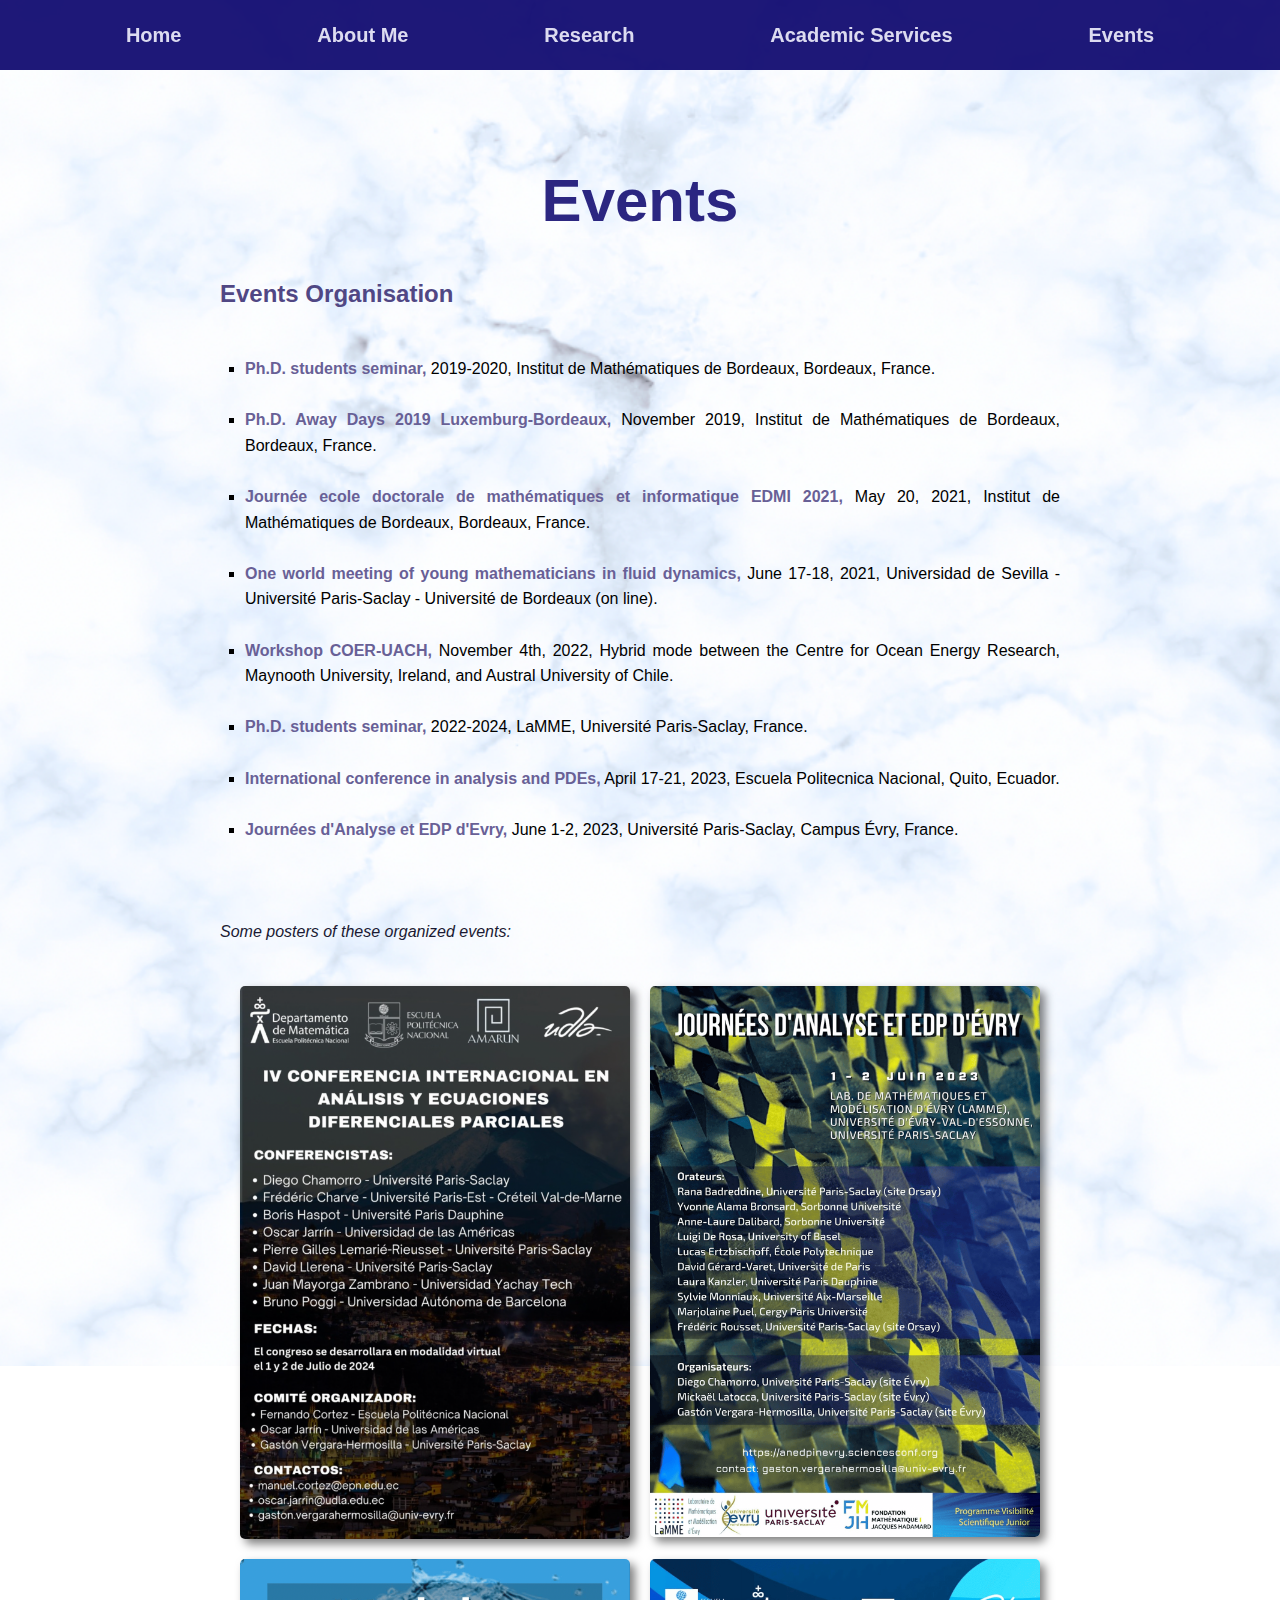
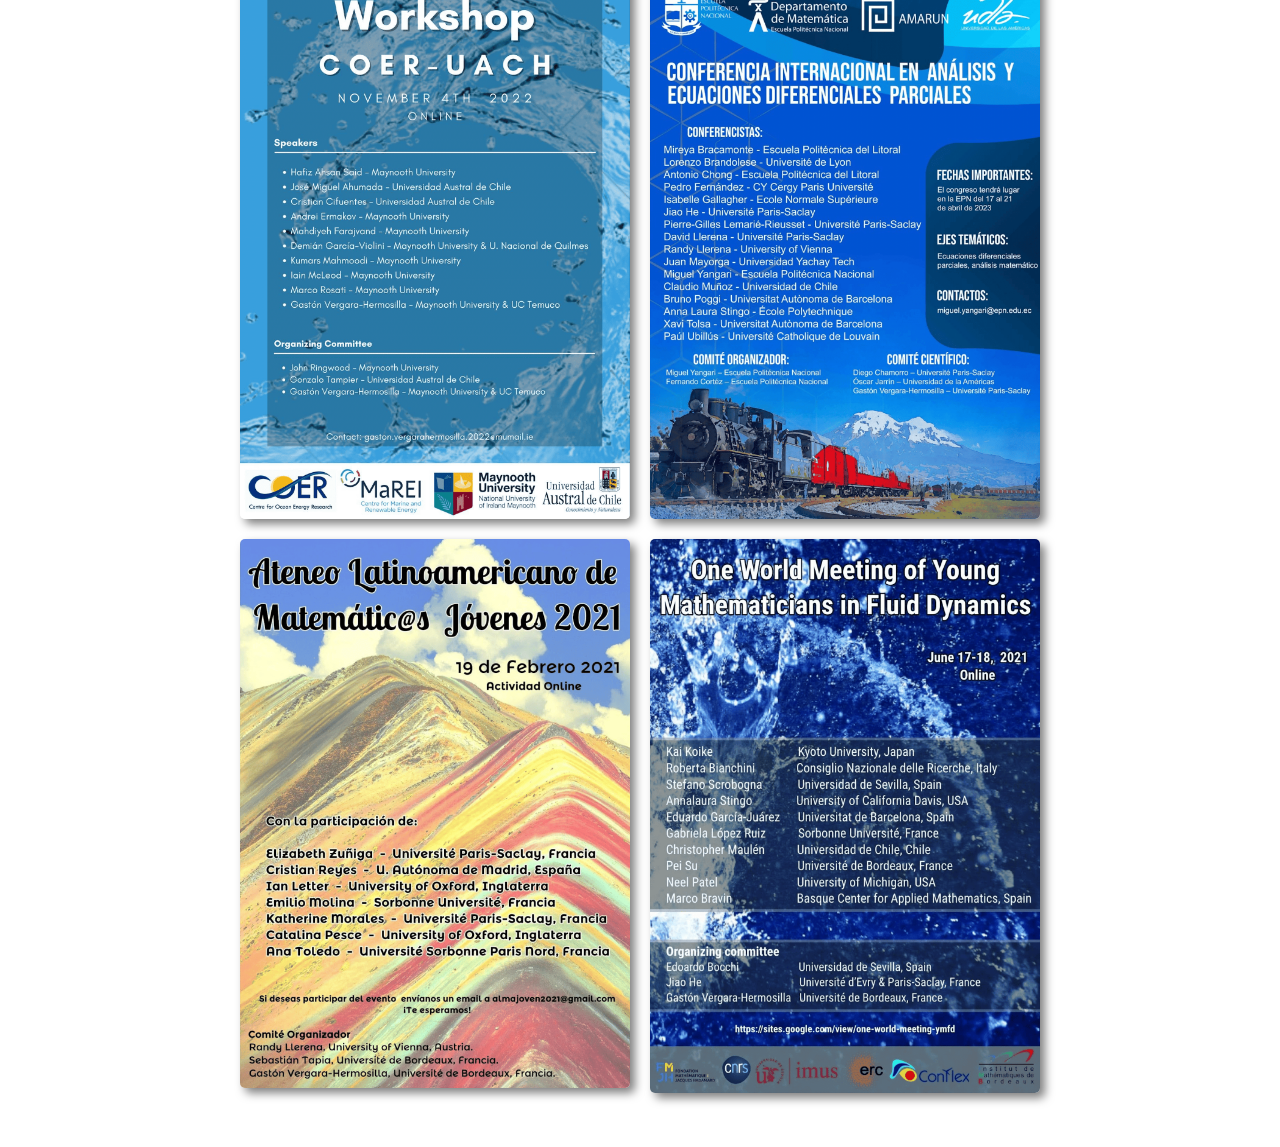
<file: events.html>
<DOCTYPE html>
<html>

    <head>
        <meta charset="utf-8">
        <meta http-equiv="X-UA-Compatible" content="IE=edge">
        <meta name="viewport" content="width=device-width, initial-scale=1.0">
        <meta name="description" content="Una página web de prueba.">
        <link rel="stylesheet" href="main.css">
        <link href="fondos%2003.png"> 
    </head>
      
    
    <body>
               
        <div class="navbar">  
            <nav> 
                <ul class="no-viñetas"> 
                    <li><a href="index.html"><b>Home</b></a></li> 
                    <li><a href="About%20me.html"><b>About Me</b></a></li>
                    <li><a href="research.html"><b>Research</b></a></li>
                    <li><a href="academic%20services.html"><b>Academic Services</b></a></li>
                    <li class="active"><a href="events.html"><b>Events</b></a></li></ul> 
             </nav> 
          </div>
         
        
    <div class="contenido">     
        
   <h1>Events</h1>
        
        <h2>Events Organisation</h2><br>
        
         
    <ul class="con-viñetas">
        
        <li><span class="highlight">Ph.D. students seminar,</span> 2019-2020, Institut de Mathématiques de Bordeaux, Bordeaux, France.</li><br>  
  
        <li><span class="highlight">Ph.D. Away Days 2019 Luxemburg-Bordeaux,</span> November 2019,  Institut de Mathématiques de Bordeaux, Bordeaux, France.</li> <br>   
       
        <li><span class="highlight">Journée ecole doctorale de mathématiques et informatique EDMI 2021,</span> May 20, 2021, Institut de Mathématiques de Bordeaux, Bordeaux, France.</li><br>
     
        <li><span class="highlight">One world meeting of young mathematicians in fluid dynamics,</span> June 17-18, 2021,  Universidad de Sevilla - Université Paris-Saclay - Université de Bordeaux (on line).</li><br>
  
        <li><span class="highlight">Workshop COER-UACH,</span> November 4th, 2022, Hybrid mode between the Centre for Ocean Energy Research, Maynooth University, Ireland, and  Austral University of Chile.</li><br>    
       
        <li><span class="highlight">Ph.D. students seminar,</span> 2022-2024, LaMME, Université Paris-Saclay, France.</li><br>
            
        <li><span class="highlight">International conference in analysis and PDEs,</span> April 17-21, 2023, Escuela Politecnica Nacional, Quito, Ecuador.</li><br>    
       
        <li><span class="highlight">Journées d'Analyse et EDP d'Evry,</span> June 1-2, 2023, Université Paris-Saclay, Campus Évry, France.</li><br>    
   
    </ul>
<br>
       
        
<p><em>Some posters of these organized events:</em></p>
       <br>
        
        <div class="image-container"> 
                <div class="img img6"><img src="img6.png" alt="Imagen 6"></div>
                <div class="img img1"><img src="img1.png" alt="Imagen 1"></div>
                <div class="img img2"><img src="img2.png" alt="Imagen 2"></div>
                <div class="img img3"><img src="img3.png" alt="Imagen 3"></div>
                <div class="img img4"><img src="img4.png" alt="Imagen 4"></div>
                <div class="img img5"><img src="img5.png" alt="Imagen 5"></div>   
        </div>        
        
<br> 
<br>
<br>
                
        </div>      
</body> 
</html>
</file>
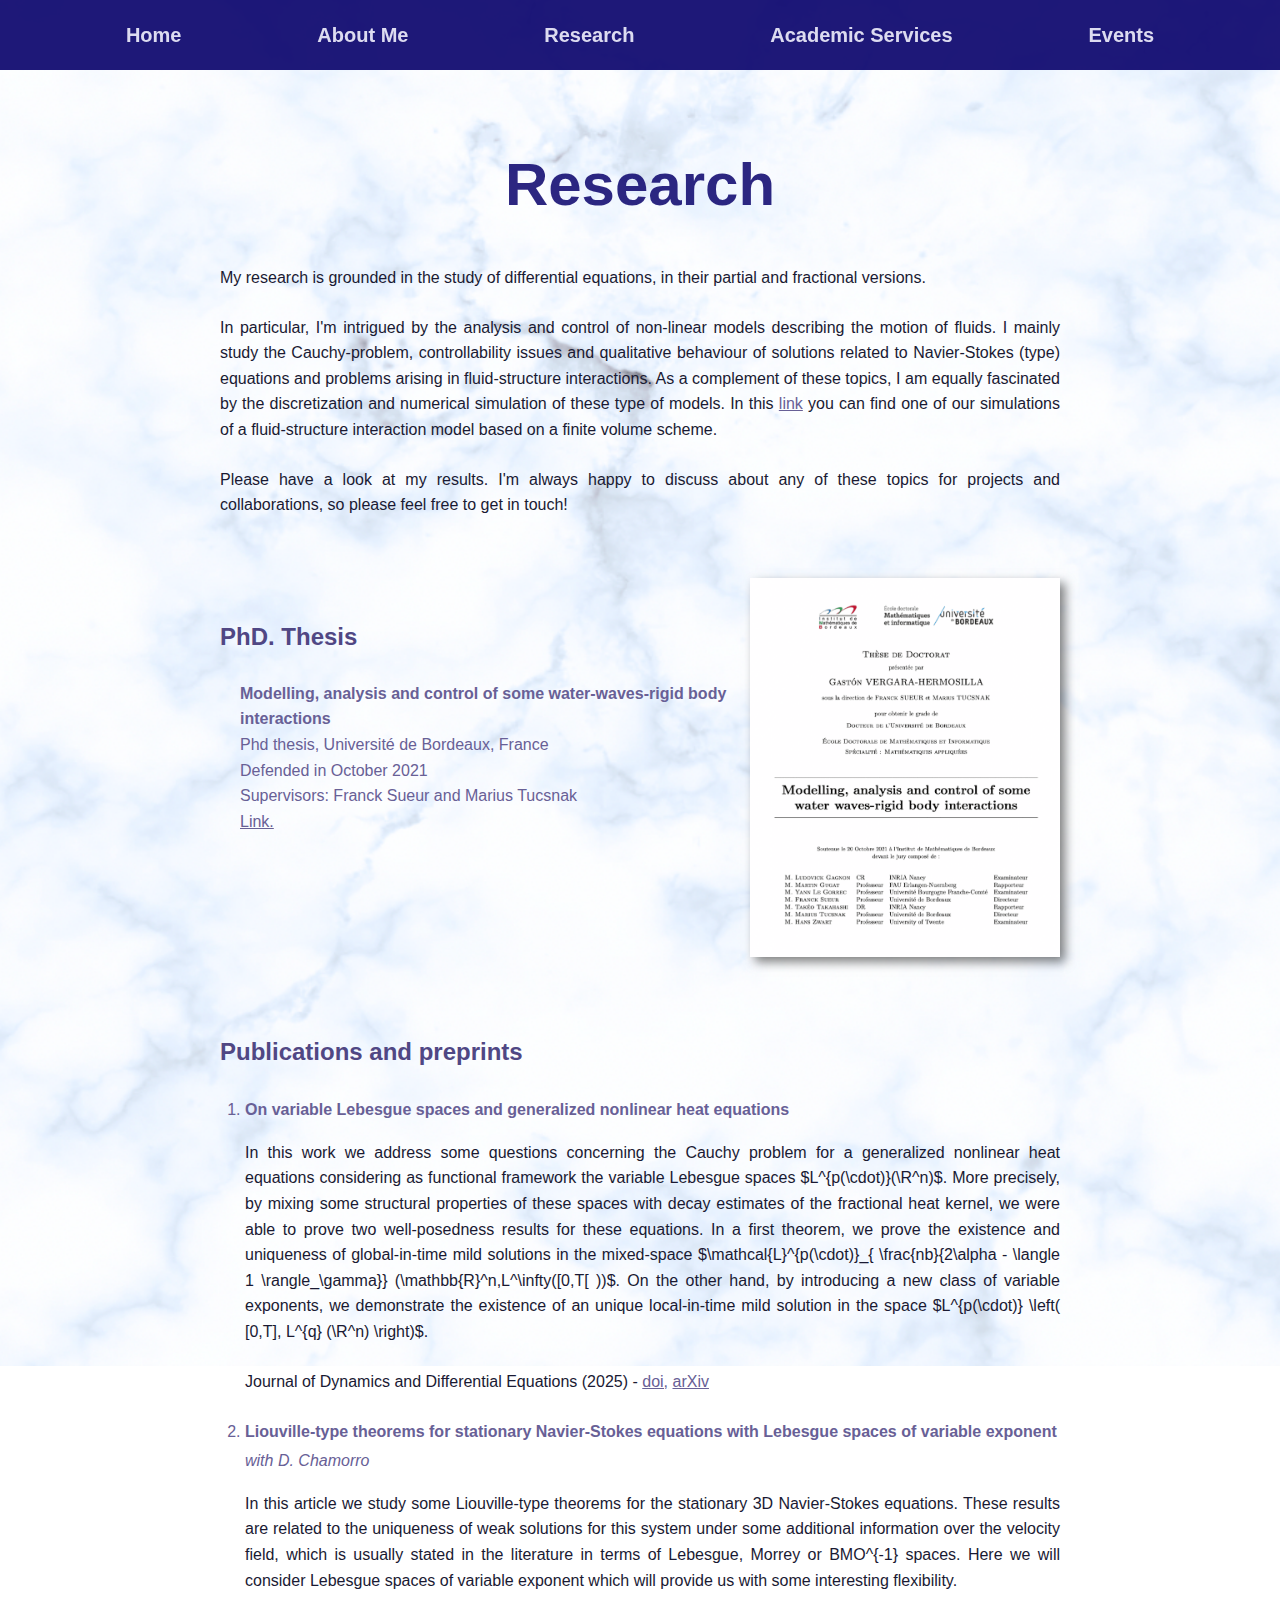
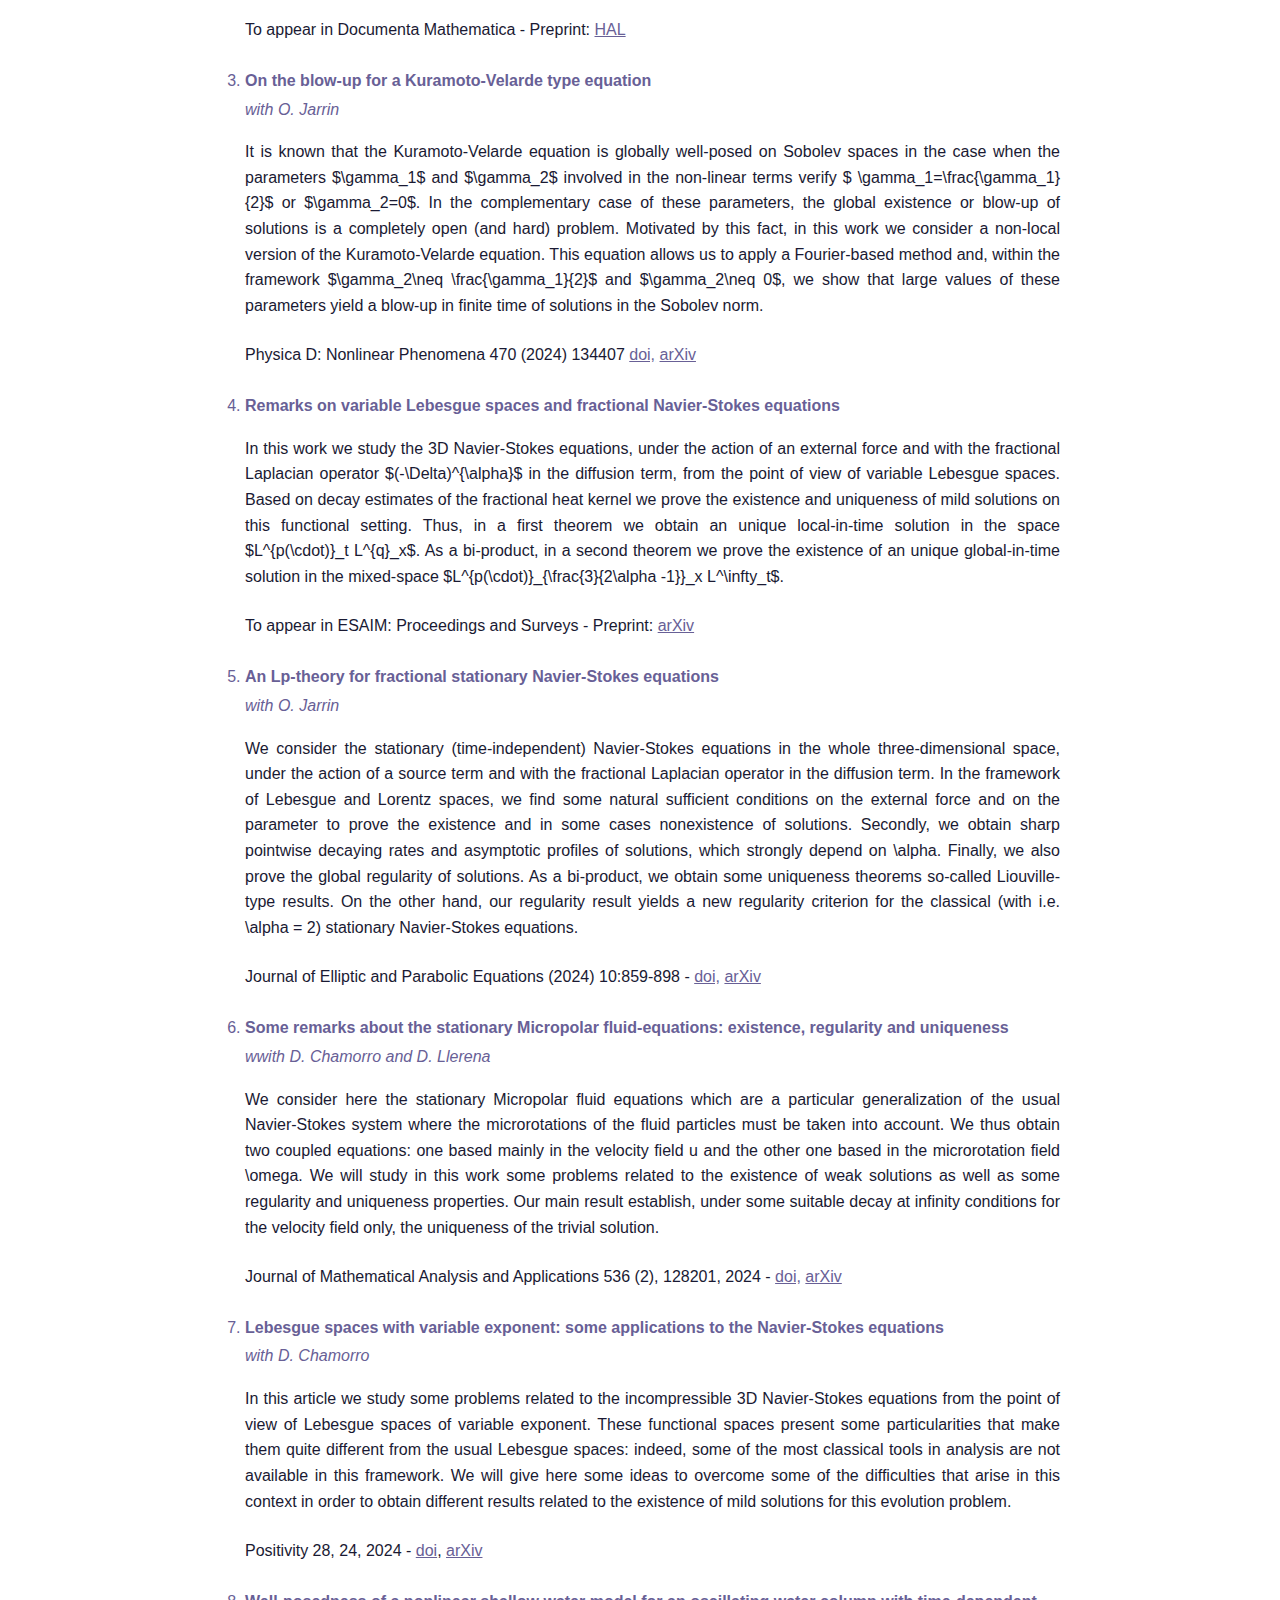
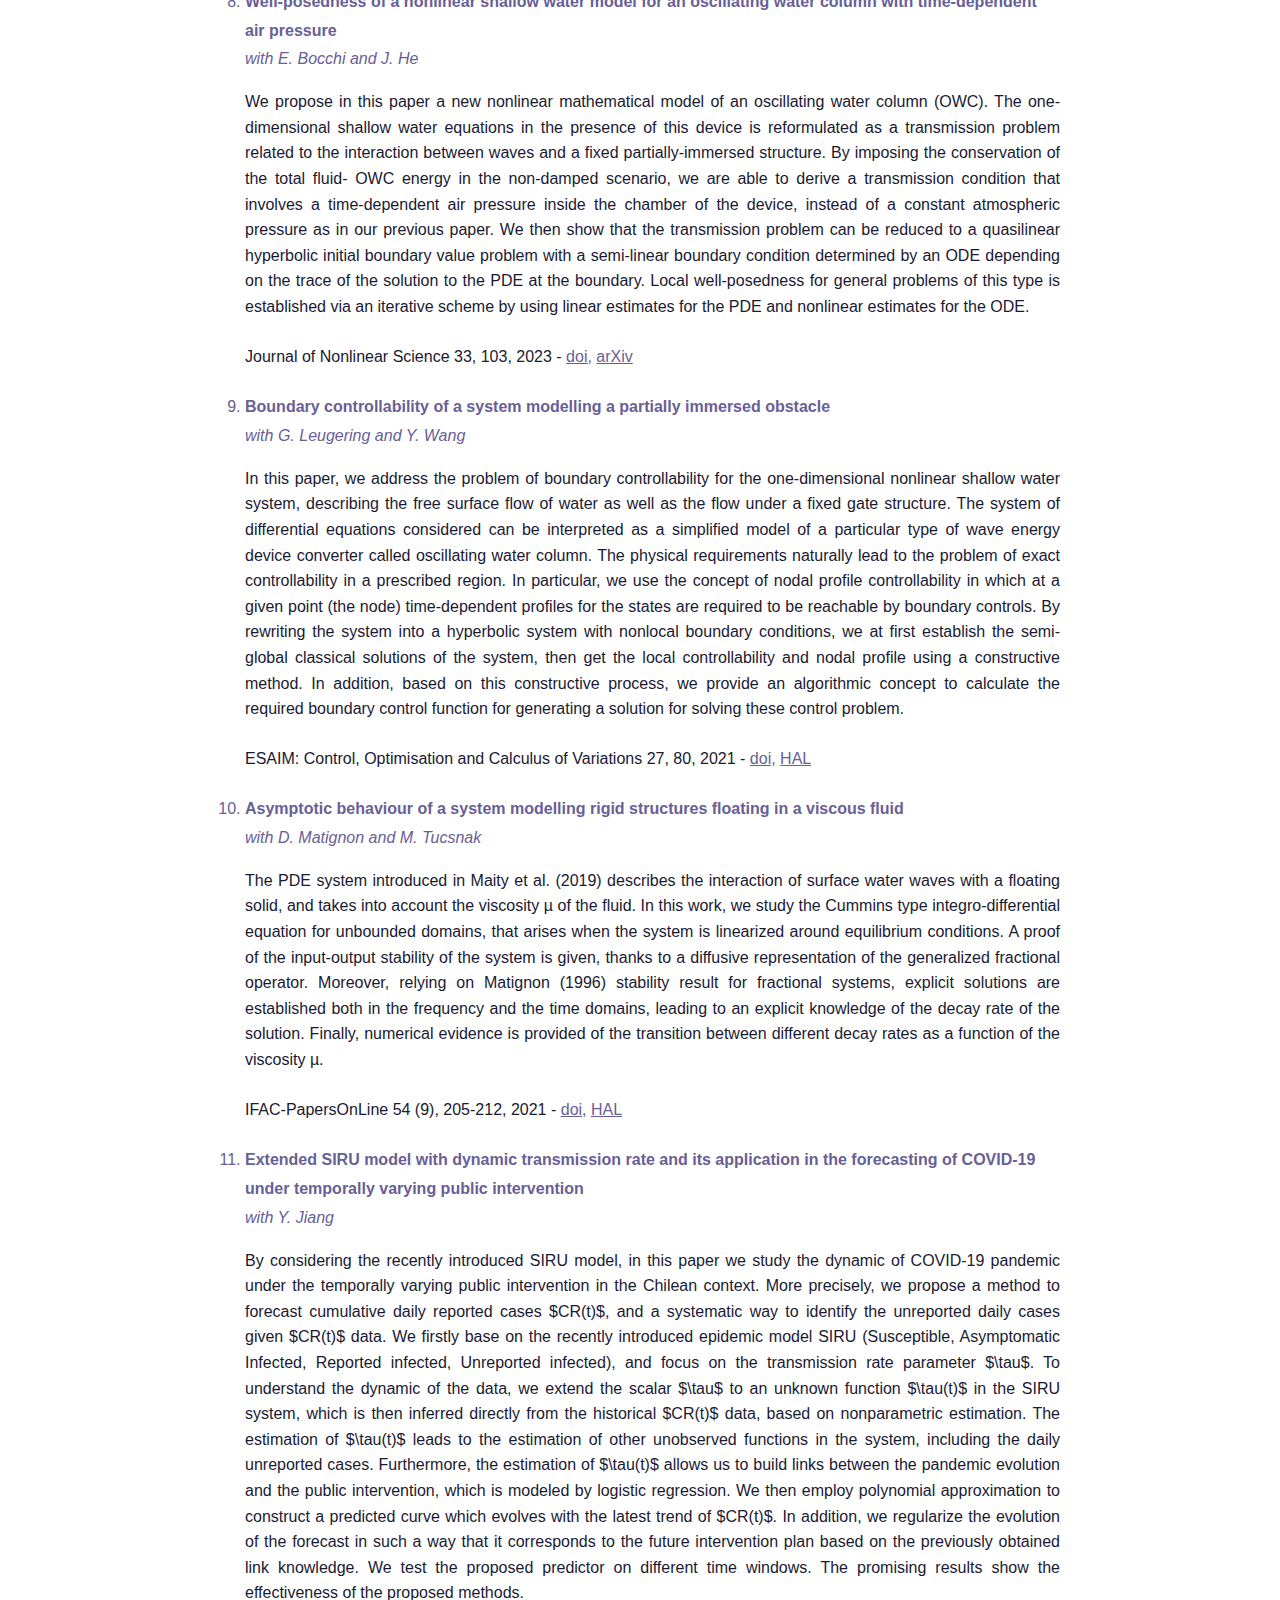
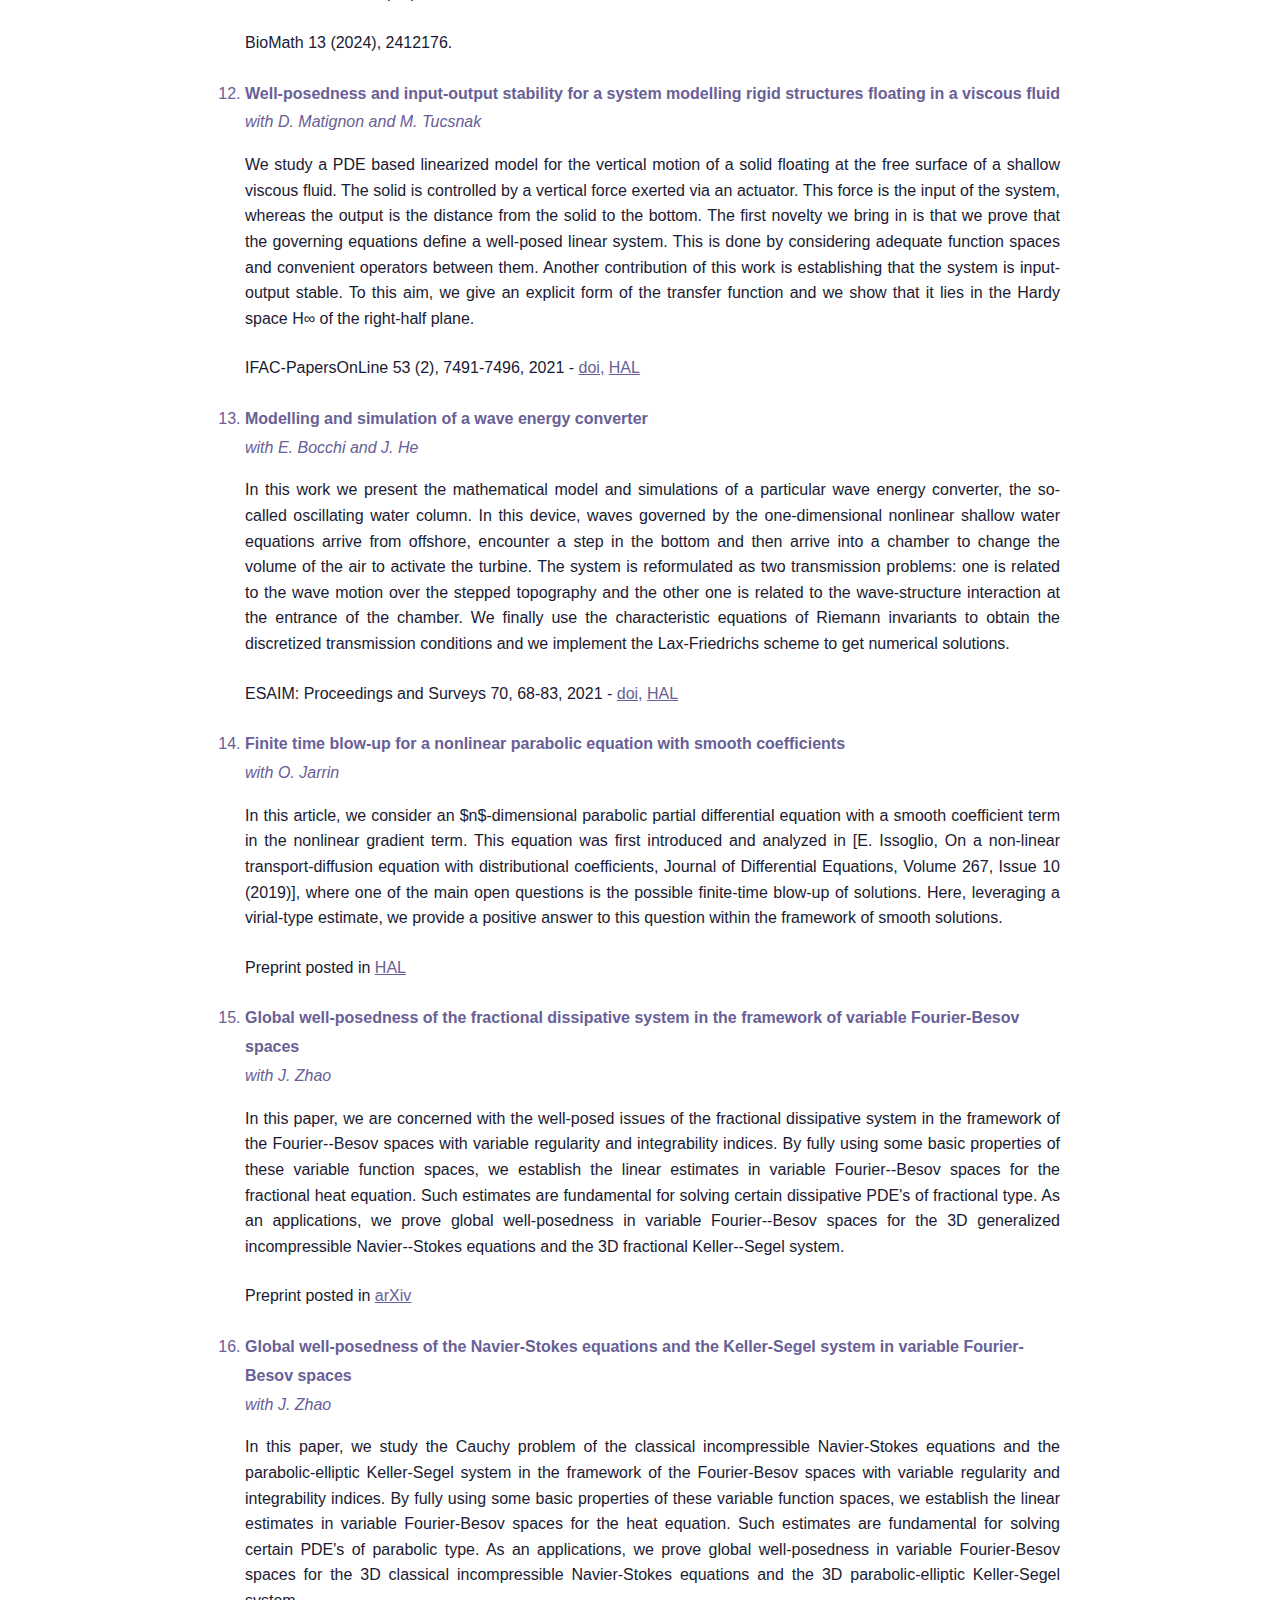
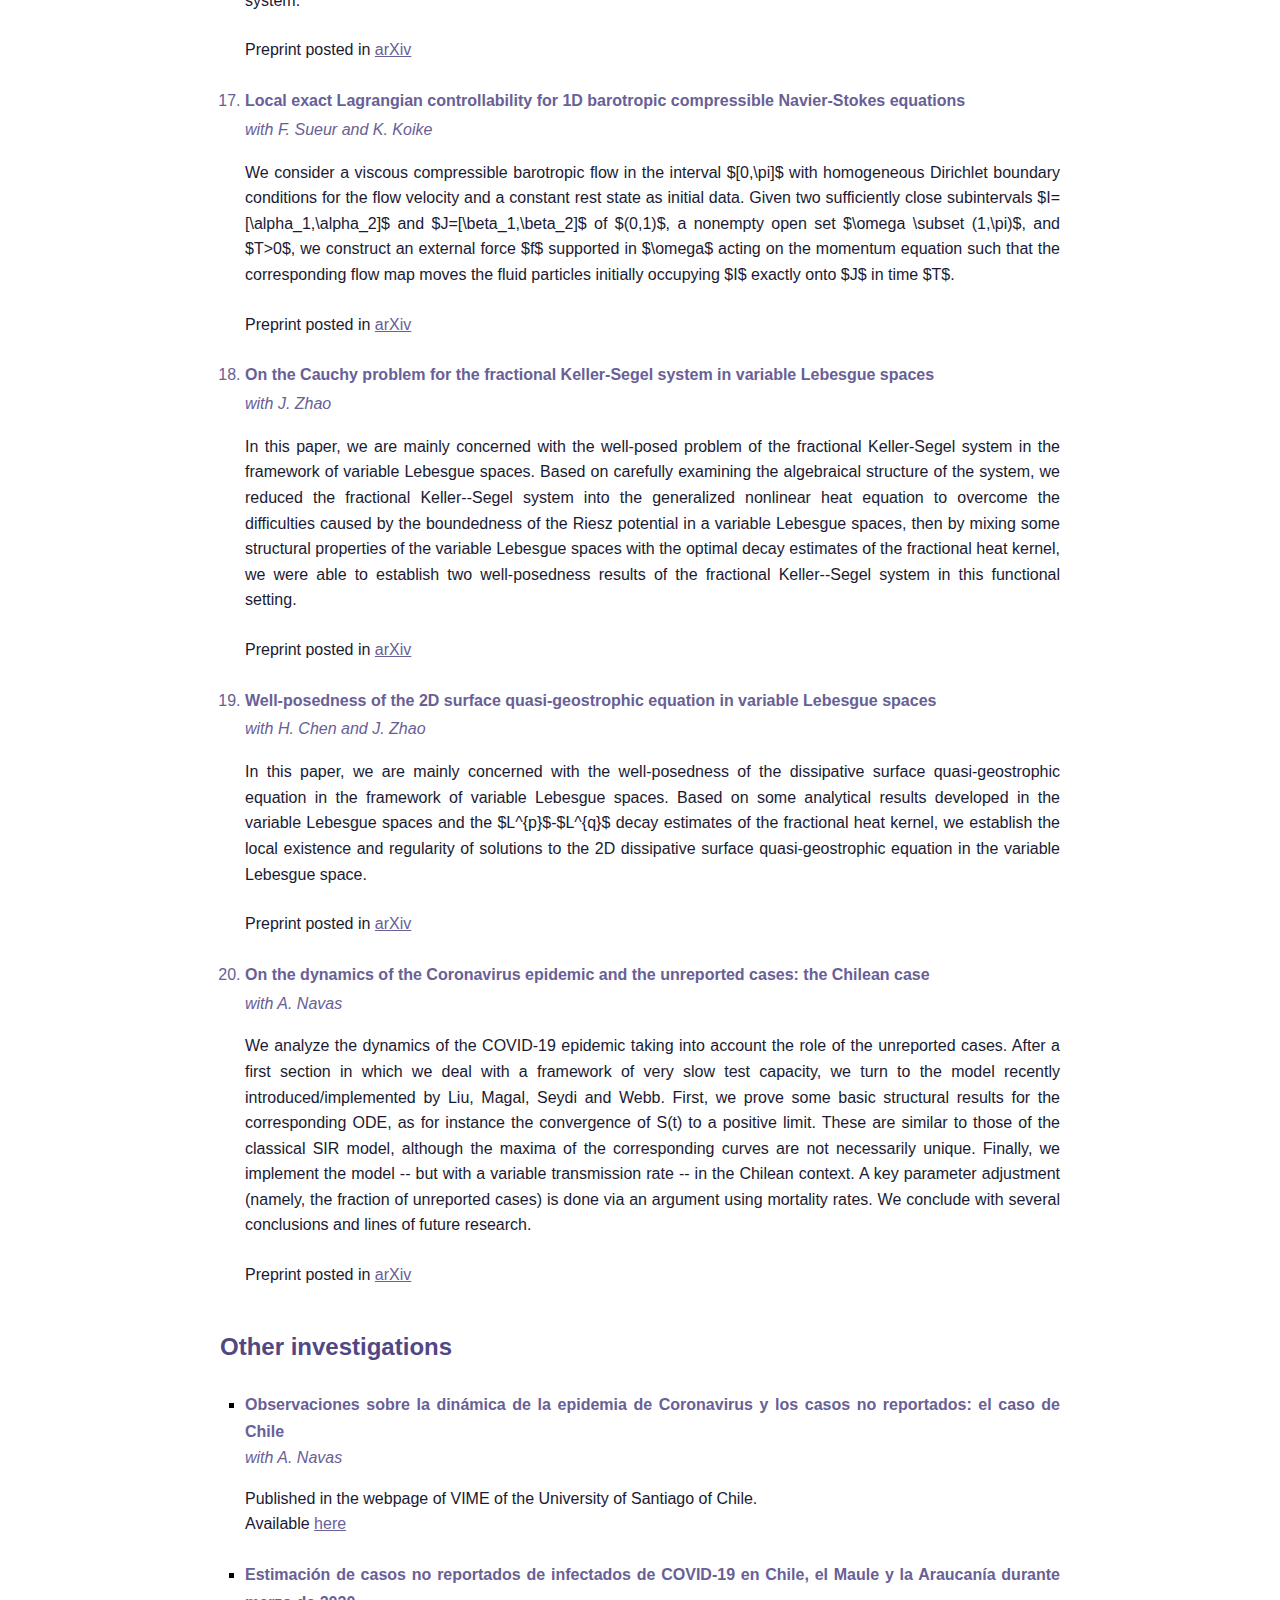
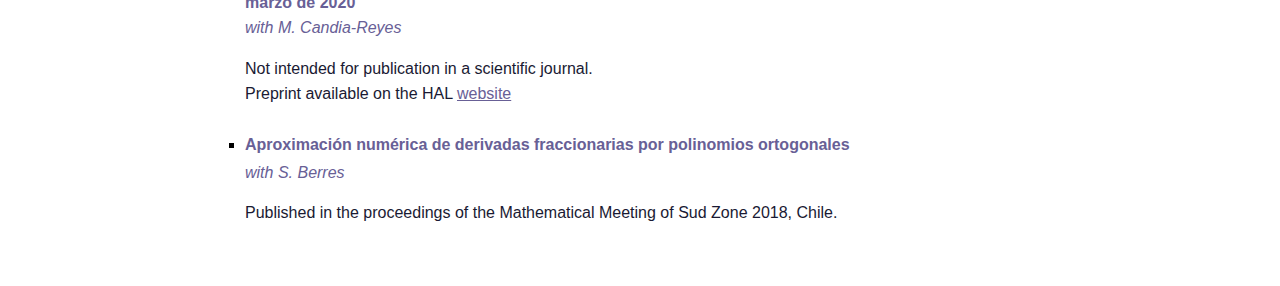
<file: research.html>
<DOCTYPE html>
<html>

    <head>
        <meta charset="utf-8">
        <meta http-equiv="X-UA-Compatible" content="IE=edge">
        <meta name="viewport" content="width=device-width, initial-scale=1.0">
        <meta name="description" content="Una página web de prueba.">
        <link rel="stylesheet" href="main.css">
        <link href="fondos%2003.png"> 
    </head>
    
    <body> 
           
       <div class="navbar">  
            <nav> 
                <ul class="no-viñetas"> <li><a href="index.html"><b>Home</b></a></li> 
                    <li><a href="About%20me.html"><b>About Me</b></a></li>
                    <li class="active"><a href="research.html"><b>Research</b></a></li>
                    <li><a href="academic%20services.html"><b>Academic Services</b></a></li>
                    <li><a href="events.html"><b>Events</b></a></li></ul> 
             </nav> 
          </div>
    

        <h1>Research</h1>   
    
    <div class="contenido"> 
<p> My research is grounded in the study of differential equations, in their partial and fractional versions.
</p>
 
<p>In particular, I'm intrigued by the analysis and control of non-linear models describing the motion of fluids. I mainly study the Cauchy-problem, controllability issues and qualitative behaviour of solutions related to Navier-Stokes (type) equations and problems arising in fluid-structure interactions. As a complement of these topics, I am equally fascinated by the discretization and numerical simulation of these type of models. In this <a href="https://drive.google.com/file/d/1jvdYak1Rc8sON2aWzSHzMgGCiVjfHOkT/view" target="_blank">link</a> you can find one of our simulations of a fluid-structure interaction model based on a finite volume scheme.
</p>
    
<p>Please have a look at my results. I'm always happy to discuss about any of these topics for projects and collaborations, so please feel free to get in touch!
</p>    
<br>
<br>     

   
        <div class="container">
  <div class="texto">
       <h2>PhD. Thesis</h2>
<p class="blue"><strong>Modelling, analysis and control of some water-waves-rigid body<br>
interactions</strong><br>
Phd thesis, Université de Bordeaux, France <br>
Defended in October 2021<br>
Supervisors: Franck Sueur and Marius Tucsnak
<br>
    
    <a href="https://tel.archives-ouvertes.fr/tel-03514430/document">Link.</a>
</p>
  </div>
            
  <div class="imagen">
    <img src="Thesis.png" alt="Thesis">
  </div>
</div>
<br>
<br>
    
    
    <h2>Publications and preprints</h2>
    
    <ul class="con-números">
    <ol> 
         
         <li><strong>On variable Lebesgue spaces and generalized nonlinear heat equations</strong><br>
            
<p>In this work  we address some questions concerning  the Cauchy problem for a generalized nonlinear heat equations considering as functional framework the variable Lebesgue spaces  $L^{p(\cdot)}(\R^n)$. More precisely, by mixing some structural properties of these spaces with decay estimates of the fractional heat kernel, we were able to prove two well-posedness results for these equations.  In a first theorem, we prove the existence and uniqueness of global-in-time  mild solutions in the mixed-space $\mathcal{L}^{p(\cdot)}_{ \frac{nb}{2\alpha - \langle 1 \rangle_\gamma}} (\mathbb{R}^n,L^\infty([0,T[ ))$. On the other hand,  by introducing a new class of variable exponents, we demonstrate the existence of an unique local-in-time mild solution  in the space $L^{p(\cdot)} \left( [0,T], L^{q} (\R^n) \right)$.
</p>
<p>Journal of Dynamics and Differential Equations (2025) - <a href="https://link.springer.com/article/10.1007/s10884-025-10426-6" target="_blank">doi,</a>  
    <a href="https://arxiv.org/pdf/2404.09588v2" target="_blank">arXiv</a>
</p>    
      
      
      <li><strong>Liouville-type theorems for stationary Navier-Stokes equations with Lebesgue spaces of variable exponent</strong><br>
            <i>with D. Chamorro</i></li> 
<p>In this article we study some Liouville-type theorems for the stationary 3D Navier-Stokes equations. These results are related to the uniqueness of weak solutions for this system under some additional information over the velocity field, which is usually stated in the literature in terms of Lebesgue, Morrey or BMO^{-1} spaces. Here we will consider Lebesgue spaces of variable exponent which will provide us with some interesting flexibility.
</p>
<p>To appear in Documenta Mathematica - Preprint: <a href="https://hal.science/hal-04279615v1/file/Liouville_Lebesgue_Variable_V1.pdf" target="_blank">HAL</a></p>
        <li><strong>On the blow-up for a Kuramoto-Velarde type equation</strong><br>
            <i>with O. Jarrin</i></li>      
<p>It is known that  the  Kuramoto-Velarde equation is globally well-posed on Sobolev spaces in the case when the parameters $\gamma_1$ and $\gamma_2$ involved in the non-linear terms verify $ \gamma_1=\frac{\gamma_1}{2}$ or $\gamma_2=0$. In the complementary case of these parameters, the global existence or blow-up of solutions is a completely open (and hard)  problem. Motivated by this fact,  in this work we consider a non-local version of the  Kuramoto-Velarde equation.  This  equation allows us to apply a Fourier-based method  and, within  the framework $\gamma_2\neq \frac{\gamma_1}{2}$ and $\gamma_2\neq 0$, we show that large values of these parameters yield a blow-up in finite time of solutions in the Sobolev norm.
</p>
<p>Physica D: Nonlinear Phenomena 470 (2024) 134407 <a href="https://linkinghub.elsevier.com/retrieve/pii/S0167278924003579" target="_blank">doi,</a>  
<a href="https://arxiv.org/pdf/2402.17619" target="_blank">arXiv</a> 
      
                      
        <li><strong>Remarks on variable Lebesgue spaces and fractional Navier-Stokes equations</strong>    
<p>In this work we study the 3D Navier-Stokes equations, under the action of an external force and with the fractional Laplacian operator $(-\Delta)^{\alpha}$ in the diffusion term, from the point of view of variable Lebesgue spaces. Based on decay estimates of the fractional heat kernel we prove the existence and uniqueness of mild solutions on this functional setting. Thus, in a first theorem we obtain an unique local-in-time solution in the space $L^{p(\cdot)}_t L^{q}_x$. As a bi-product, in a second theorem we prove the existence of an unique global-in-time solution in the mixed-space $L^{p(\cdot)}_{\frac{3}{2\alpha -1}}_x L^\infty_t$.
</p>
<p>To appear in ESAIM: Proceedings and Surveys - Preprint: <a href="https://arxiv.org/pdf/2402.07508" target="_blank">arXiv</a></p>
            
       
        <li><strong>An Lp-theory for fractional stationary Navier-Stokes equations</strong><br>
            <i>with O. Jarrin</i></li>
<p> We consider the stationary (time-independent) Navier-Stokes equations in the whole three-dimensional space, under the action of a source term and with the fractional Laplacian operator in the diffusion term. In the framework of Lebesgue and Lorentz spaces, we find some natural sufficient conditions on the external force and on the parameter  to prove the existence and in some cases nonexistence of solutions. Secondly, we obtain sharp pointwise decaying rates and asymptotic profiles of solutions, which strongly depend on \alpha. Finally, we also prove the global regularity of solutions. As a bi-product, we obtain some uniqueness theorems so-called Liouville-type results. On the other hand, our regularity result yields a new regularity criterion for the classical (with i.e.  \alpha = 2) stationary Navier-Stokes equations.
</p>
<p>Journal of Elliptic and Parabolic Equations (2024) 10:859-898 - <a href="https://link.springer.com/article/10.1007/s41808-024-00282-8" target="blank">doi,</a>
<a href="https://arxiv.org/pdf/2310.11078" target="_blank">arXiv</a>     
</p>
          
        <li><strong>Some remarks about the stationary Micropolar fluid-equations: existence, regularity and uniqueness</strong><br>
            <i>wwith D. Chamorro and D. Llerena</i></li>
<p> We consider here the stationary Micropolar fluid equations which are a particular generalization of the usual Navier-Stokes system where the microrotations of the fluid particles must be taken into account. We thus obtain two coupled equations: one based mainly in the velocity field u and the other one based in the microrotation field \omega. We will study in this work some problems related to the existence of weak solutions as well as some regularity and uniqueness properties. Our main result establish, under some suitable decay at infinity conditions for the velocity field only, the uniqueness of the trivial solution.
</p>
<p>Journal of Mathematical Analysis and Applications 536 (2), 128201, 2024 - <a href="https://doi.org/10.1016/j.jmaa.2024.128201" target="_blank">doi,</a>
<a href="https://arxiv.org/pdf/2306.04270.pdf" target="_blank">arXiv</a>
</p>
                               
        <li><strong>Lebesgue spaces with variable exponent: some applications to the Navier-Stokes equations</strong><br>
            <i>with D. Chamorro</i></li>
<p> In this article we study some problems related to the incompressible 3D Navier-Stokes equations from the point of view of Lebesgue spaces of variable exponent. These functional spaces present some particularities that make them quite different from the usual Lebesgue spaces: indeed, some of the most classical tools in analysis are not available in this framework. We will give here some ideas to overcome some of the difficulties that arise in this context in order to obtain different results related to the existence of mild solutions for this evolution problem.
</p>
<p>Positivity 28, 24, 2024 - <a href="https://doi.org/10.1007/s11117-024-01043-6" target="_blank">doi</a>,  <a href="https://arxiv.org/abs/2309.10420" target="_blank"> arXiv</a> 
</p>  
          
        <li><strong>Well-posedness of a nonlinear shallow water model for an oscillating water column with time-dependent air pressure</strong><br>
            <i>with E. Bocchi and J. He</i></li>
<p>We propose in this paper a new nonlinear mathematical model of an oscillating water column (OWC). The one-dimensional shallow water equations in the presence of this device is reformulated as a transmission problem related to the interaction between waves and a fixed partially-immersed structure. By imposing the conservation of the total fluid- OWC energy in the non-damped scenario, we are able to derive a transmission condition that involves a time-dependent air pressure inside the chamber of the device, instead of a constant atmospheric pressure as in our previous paper. We then show that the transmission problem can be reduced to a quasilinear hyperbolic initial boundary value problem with a semi-linear boundary condition determined by an ODE depending on the trace of the solution to the PDE at the boundary. Local well-posedness for general problems of this type is established via an iterative scheme by using linear estimates for the PDE and nonlinear estimates for the ODE.
</p>
<p>Journal of Nonlinear Science 33, 103, 2023 - <a href="https://doi.org/10.1007/s00332-023-09964-4" target="_blank">doi,</a>
<a href="https://arxiv.org/pdf/2104.11570.pdf" target="_blank">arXiv</a>
</p>
   
        <li><strong>Boundary controllability of a system modelling a partially immersed obstacle</strong><br>
            <i>with G. Leugering and Y. Wang</i></li>
<p> In this paper, we address the problem of boundary controllability for the one-dimensional nonlinear shallow water system, describing the free surface flow of water as well as the flow under a fixed gate structure. The system of differential equations considered can be interpreted as a simplified model of a particular type of wave energy device converter called oscillating water column. The physical requirements naturally lead to the problem of exact controllability in a prescribed region. In particular, we use the concept of nodal profile controllability in which at a given point (the node) time-dependent profiles for the states are required to be reachable by boundary controls. By rewriting the system into a hyperbolic system with nonlocal boundary conditions, we at first establish the semi-global classical solutions of the system, then get the local controllability and nodal profile using a constructive method. In addition, based on this constructive process, we provide an algorithmic concept to calculate the required boundary control function for generating a solution for solving these control problem.
</p>
<p>ESAIM: Control, Optimisation and Calculus of Variations 27, 80, 2021  - <a href="https://doi.org/10.1051/cocv/2021076" target="_blank">doi,</a>
<a href="https://hal.archives-ouvertes.fr/hal-03217810/document" target="_blank">HAL</a>
</p>     
      
        <li><strong>Asymptotic behaviour of a system modelling rigid structures floating in a viscous fluid</strong><br> 
            <i>with D. Matignon and M. Tucsnak</i></li>
<p> The PDE system introduced in Maity et al. (2019) describes the interaction of surface water waves with a floating solid, and takes into account the viscosity µ of the fluid. In this work, we study the Cummins type integro-differential equation for unbounded domains, that arises when the system is linearized around equilibrium conditions. A proof of the input-output stability of the system is given, thanks to a diffusive representation of the generalized fractional operator. Moreover, relying on Matignon (1996) stability result for fractional systems, explicit solutions are established both in the frequency and the time domains, leading to an explicit knowledge of the decay rate of the solution. Finally, numerical evidence is provided of the transition between different decay rates as a function of the viscosity µ.
</p>
<p>IFAC-PapersOnLine 54 (9), 205-212, 2021 - <a href="https://linkinghub.elsevier.com/retrieve/pii/S240589632100639X" target="_blank">doi,</a>
<a href="https://hal.archives-ouvertes.fr/hal-02475583" target="_blank">HAL</a>
</p>        
        
        <li><strong>Extended SIRU model with dynamic transmission rate and its application in the forecasting of COVID-19 under temporally varying public intervention</strong></li>
        <i>with Y. Jiang</i>
<p> By considering the recently introduced SIRU model, in this paper we study the dynamic of COVID-19 pandemic under the temporally varying public intervention in the Chilean context. More precisely, we propose a method to forecast cumulative daily reported cases $CR(t)$, and a systematic way to  identify the unreported daily cases given $CR(t)$ data. We firstly base on the recently introduced epidemic model SIRU (Susceptible, Asymptomatic Infected, Reported infected, Unreported infected), and focus on the transmission rate parameter $\tau$. To understand the dynamic of the data, we extend the scalar $\tau$ to an unknown function $\tau(t)$ in the SIRU system, which is then inferred directly from the historical $CR(t)$ data, based on nonparametric estimation. The estimation of $\tau(t)$ leads to the estimation of other unobserved functions in the system, including the daily unreported cases. Furthermore, the estimation of $\tau(t)$ allows us to build links between the pandemic evolution and the public intervention, which is modeled by logistic regression. We then employ polynomial approximation to construct a predicted curve which evolves with the latest trend of $CR(t)$. In addition, we regularize the evolution of the forecast in such a way that it corresponds to the future intervention plan based on the previously obtained link knowledge. We test the proposed predictor on different time windows. The promising results show the effectiveness of the proposed methods.
</p>  
<p>BioMath 13 (2024), 2412176.   
</p>
                
        <li><strong>Well-posedness and input-output stability for a system modelling rigid structures floating in a viscous fluid</strong><br>
            <i>with D. Matignon and M. Tucsnak</i></li>
<p>We study a PDE based linearized model for the vertical motion of a solid floating at the free surface of a shallow viscous fluid. The solid is controlled by a vertical force exerted via an actuator. This force is the input of the system, whereas the output is the distance from the solid to the bottom. The first novelty we bring in is that we prove that the governing equations define a well-posed linear system. This is done by considering adequate function spaces and convenient operators between them. Another contribution of this work is establishing that the system is input-output stable. To this aim, we give an explicit form of the transfer function and we show that it lies in the Hardy space H∞ of the right-half plane.
</p>
<p>
IFAC-PapersOnLine 53 (2), 7491-7496, 2021 - <a href="https://www.sciencedirect.com/science/article/pii/S2405896320317158?via%3Dihub" target="_blank">doi,</a>
<a href="https://hal.archives-ouvertes.fr/hal-02475576" target="_blank">HAL</a>
</p>      
     
     
        <li><strong>Modelling and simulation of a wave energy converter</strong><br>
            <i>with E. Bocchi and J. He</i>     
<p>In this work we present the mathematical model and simulations of a particular wave energy converter, the so-called oscillating water column. In this device, waves governed by the one-dimensional nonlinear shallow water equations arrive from offshore, encounter a step in the bottom and then arrive into a chamber to change the volume of the air to activate the turbine. The system is reformulated as two transmission problems: one is related to the wave motion over the stepped topography and the other one is related to the wave-structure interaction at the entrance of the chamber. We finally use the characteristic equations of Riemann invariants to obtain the discretized transmission conditions and we implement the Lax-Friedrichs scheme to get numerical solutions.
</p>
<p>ESAIM: Proceedings and Surveys 70, 68-83, 2021 - <a href="https://doi.org/10.1051/proc/202107005" target="_blank">doi,</a>
<a href="https://hal.science/hal-02475536" target="_blank">HAL</a>
</p>                
             
        <li><strong>Finite time blow-up for a  nonlinear parabolic equation with smooth coefficients</strong><br> 
            <i>with O. Jarrin</i>     
<p>In this article, we consider an $n$-dimensional parabolic partial differential equation with a smooth coefficient term in the nonlinear gradient term. This equation was first introduced and analyzed in [E. Issoglio, On a non-linear transport-diffusion equation with distributional coefficients, Journal of Differential Equations, Volume 267, Issue 10 (2019)], where one of the main open questions is the possible finite-time blow-up of solutions. Here, leveraging a virial-type estimate, we provide a positive answer to this question within the framework of smooth solutions. 
</p>
    <p>Preprint posted in <a href="https://hal.science/hal-04930914" target="_blank">HAL</a>
</p>      

       
        <li><strong>Global well-posedness of the fractional dissipative system in the framework of variable Fourier-Besov spaces</strong><br> 
            <i>with J. Zhao</i>     
<p>In this paper, we are concerned with the well-posed issues of the fractional dissipative system in the framework of the Fourier--Besov spaces with variable regularity and integrability indices. By fully using some basic properties of these variable function spaces, we establish the linear estimates in variable Fourier--Besov spaces for the fractional heat equation. Such estimates are fundamental for solving certain dissipative PDE's of fractional type. As an applications, we prove global well-posedness in variable Fourier--Besov spaces for the 3D generalized incompressible  Navier--Stokes equations and the 3D fractional Keller--Segel system.
</p>
<p>Preprint posted in <a href="https://arxiv.org/pdf/2410.00060" target="_blank">arXiv</a>
</p>    
       
        <li><strong>Global well-posedness of the Navier-Stokes equations and the Keller-Segel system in variable Fourier-Besov spaces</strong><br>
            <i>with J. Zhao</i>     
<p>In this paper, we study the Cauchy problem of the classical incompressible Navier-Stokes equations and the parabolic-elliptic Keller-Segel system in the framework of the Fourier-Besov spaces with variable regularity and integrability indices. By fully using some basic properties of these variable function spaces, we establish the linear estimates in variable Fourier-Besov spaces for the heat equation. Such estimates are fundamental for solving certain PDE's of parabolic type. As an applications, we prove global well-posedness in variable Fourier-Besov spaces for the 3D classical incompressible Navier-Stokes equations and the 3D parabolic-elliptic Keller-Segel system.
</p>
<p>Preprint posted in <a href="https://hal.science/hal-04719193v1/document" target="_blank">arXiv</a>
</p>    
      
        <li><strong>Local exact Lagrangian controllability for 1D barotropic compressible Navier-Stokes equations</strong><br>
            <i>with F. Sueur and K. Koike</i>     
<p>We consider a viscous compressible barotropic flow in the interval $[0,\pi]$ with homogeneous Dirichlet boundary conditions for the flow velocity and a constant rest state as initial data. Given two sufficiently close subintervals $I=[\alpha_1,\alpha_2]$ and $J=[\beta_1,\beta_2]$ of $(0,1)$, a nonempty open set $\omega \subset (1,\pi)$, and $T>0$, we construct an external force $f$ supported in $\omega$ acting on the momentum equation such that the corresponding flow map moves the fluid particles initially occupying $I$ exactly onto $J$ in time $T$.
</p>
<p>Preprint posted in <a href="https://arxiv.org/pdf/2407.19210" target="_blank">arXiv</a>
</p>        

        <li><strong>On the Cauchy problem for the fractional Keller-Segel system in variable Lebesgue spaces</strong><br> 
            <i>with J. Zhao</i>
<p>In this paper, we are mainly concerned with the well-posed problem of the fractional Keller-Segel system in the framework of variable Lebesgue spaces. Based on carefully examining the algebraical structure of the system, we reduced the fractional Keller--Segel system into the generalized nonlinear heat equation to overcome the difficulties caused by the boundedness of the Riesz potential in a variable Lebesgue spaces, then by mixing some structural properties of the variable Lebesgue spaces with the optimal decay estimates of the fractional heat kernel, we were able to establish two well-posedness results of the fractional Keller--Segel system in this functional setting.
</p>
<p>Preprint posted in <a href="https://arxiv.org/pdf/2405.01209" target="_blank">arXiv</a>
</p>   
              
        <li><strong>Well-posedness of the 2D surface quasi-geostrophic equation in variable Lebesgue spaces</strong><br>
            <i>with H. Chen and J. Zhao</i>    
<p>In this paper, we are mainly concerned with the well-posedness of the dissipative surface quasi-geostrophic equation in the framework of  variable Lebesgue spaces. Based on some analytical results developed in the variable Lebesgue spaces and the $L^{p}$-$L^{q}$ decay estimates of the fractional heat kernel, we establish the local existence and regularity of solutions to the 2D dissipative surface quasi-geostrophic equation in the variable Lebesgue space.
</p>
<p>Preprint posted in <a href="https://arxiv.org/pdf/2404.05127" target="_blank">arXiv</a>
</p>       
      
        <li><strong>On the dynamics of the Coronavirus epidemic and the unreported cases: the Chilean case</strong><br>
            <i>with A. Navas</i>     
<p>We analyze the dynamics of the COVID-19 epidemic taking into account the role of the unreported cases. After a first section in which we deal with a framework of very slow test capacity, we turn to the model recently introduced/implemented by Liu, Magal, Seydi and Webb. First, we prove some basic structural results for the corresponding ODE, as for instance the convergence of S(t) to a positive limit. These are similar to those of the classical SIR model, although the maxima of the corresponding curves are not necessarily unique. Finally, we implement the model -- but with a variable transmission rate -- in the Chilean context. A key parameter adjustment (namely, the fraction of unreported cases) is done via an argument using mortality rates. We conclude with several conclusions and lines of future research.
</p>
<p>Preprint posted in <a href="https://arxiv.org/pdf/2006.02632" target="_blank">arXiv</a>
</p>  
    
    </ol>   
</ul>         
    
    
    
<h2>Other investigations</h2>  
    
    <ul class="color">
        <li><strong>Observaciones sobre la dinámica de la epidemia de Coronavirus y los casos no reportados: el caso de Chile</strong></li>
            <i>with A. Navas</i>
<p>Published in the webpage of VIME of the University of Santiago of Chile.<br>
Available <a href="http://www.mat.usach.cl/images/Profesores/navas-papers/covito.pdf" target="_blank">here</a>
</p> 
  
        <li><strong>Estimación de casos no reportados de infectados de COVID-19 en Chile, el Maule y la Araucanía durante marzo de 2020</strong></li>
            <i>with M. Candia-Reyes</i>
<p>Not intended for publication in a scientific journal.<br>
Preprint available on the HAL  <a href="https://hal.science/hal-02560526v2" target="_blank"> website</a>
</p>     
    
        <li><strong>Aproximación numérica de derivadas fraccionarias por polinomios ortogonales</strong></li>
            <i>with S. Berres</i>
<p>Published in the proceedings of the Mathematical Meeting of Sud Zone 2018, Chile.
</p>       
   
    </ul>
<br>
<br>
     </div> 

</body>
</html>
</file>
<file: main.css>
* { 
    padding: 0;
    margin: 0; 
    background-position: center;
    background-size: cover;
    box-sizing: border-box;
}

html{
    margin: 0;
    padding: 0;
    height: 100%;
    width: 100%;
    background-size: cover;
}

body {
    margin: 0;
    padding: 0;
    height: 100%;
    background-image: url(fondos%2003.png);
    background-repeat: no-repeat; 
    background-size: cover; 
    background-position: center; 
    background-attachment: fixed;
    margin: 0;
}

.navbar {
    display: table-row;   
    position: fixed;
    background-color: rgba(11, 4, 108, 0.92); 
    top: 0;
    left: 0;
    width: 100%;
    z-index: 100;
    text-decoration: none;
    height: 70px;
    line-height: 50px;
}


.navbar ul {
    list-style-type: none; 
    margin: 0;
    padding: 0;
    display: flex;
    justify-content: space-evenly;
}

.navbar  li {
    margin: 0;
}

.navbar a { 
    cursor: pointer; 
    padding: 10px;
    margin: 0;
    display: block;
    color: rgba(227, 226, 245, 0.97);
    border-radius: 2px;
    font-family: sans-serif;
    font-style:initial;
    font-size: 20px;
    text-decoration: none;
    text-align: center; 
    transition: color 0.3s;
}

ul.no-viñetas {
    list-style-type: none; 
}

.navbar ul li a:hover { 
    text-decoration: none;
    background-color: rgba(99, 92, 180, 0.86);
}

h1 {
    padding-top: 120;
    text-align: center;
    font-family: sans-serif;
    font-size: 60;
    color: rgba(11, 4, 108, 0.86);
    font-style: inherit;
    margin-top: 30;
    margin-bottom: 20;
}

.contenido {
    margin-left: 220;
    margin-right: 220;
    margin-top: 46;
    margin-bottom: 50px;
}

h2 {
    padding-top: 10;
    font-family: sans-serif;
    color: rgb(80, 71, 132);
    font font-size: 37;
    margin-top: 35;
    margin-bottom: 30;
}

h3 {
    font-family: sans-serif;
    color: rgb(104, 96, 150);
    font-size: 20;
    padding-top: 8; 
    margin-bottom: 13;
    margin-top: 25;
}

h4 {
    color: rgb(104, 96, 150);
    font-family: sans-serif;
    font-size: 18;
    margin-bottom: 12;
    margin-top: 35;
}

h5{
    color: rgba(11, 4, 108, 0.86);
    font-family: sans-serif;
    font-size: 30;
    margin-bottom: 30;
    margin-top: 0;
    text-align: center;
}

h6{
   color: rgb(104, 96, 150);
    font-family: sans-serif;
    font-size: 30;
    margin-bottom: 30;
    margin-top: 30;
    text-align: center; 
}

p { 
    color: #1a1a33;
    font-family: sans-serif;
    font-size: 16;
    text-align: left; 
    margin-bottom: 24;
    margin-top: 15;
    line-height: 1.6;
    text-align: justify;
}

a{
    color: rgb(104, 96, 150);
}

 ul.con-viñetas {
    list-style-type: square;  
    margin-bottom: 18;
    line-height: 1.6;
    font-family: sans-serif;
    font-size: 16;
    text-align: justify;
    padding-left: 25;
}

ul.color {
    list-style-type: square;  
    margin-bottom: 18;
    line-height: 1.6;
    font-family: sans-serif;
    font-size: 16;
    text-align: justify;
    padding-left: 25; 
}

ul.color li strong {
    margin-bottom: 1.8;
    font-family: sans-serif;
    line-height: 1.8;
    padding-top: 20;
    color: rgb(104, 96, 150);
}

ul.color i{
    color: rgb(104, 96, 150);
}

ul. color p {
    margin-bottom: 1.8;
    font-family: sans-serif;
    font-size: 16;
    line-height: 1.8;
    padding-left: 25;
    padding-top: 5;
   
}

ol {
    list-style-type:decimal;
    margin-bottom: 15;
    font-family: sans-serif;
    line-height: 1.8; 
    color: rgb(104, 96, 150);
}

p. ul con-viñetas {
    margin-bottom: 1.8;
    font-family: sans-serif;
    font-size: 16;
    line-height: 1.8;
    padding-left: 25;
    padding-top: 20;
}

.highlight{
    font-weight: bold;
    color: rgb(104, 96, 150);
}
    
.container {
    display: flex;              
    justify-content: space-between;  
    align-items: flex-start;
    padding: 0;
    margin-top: 0;
}


.texto {
    flex: 1;                    
    padding-right: 0px; 
    padding-left:0;
    padding-top: 0;
    color: rgb(104, 96, 150);
}

.imagen img {
    max-width: 310px;       
    max-height: 420;  
    padding-bottom: 0;
    padding-top: 0;
    box-shadow: 5px 5px 10px rgba(0, 0, 0, 0.5);   
}

.blue {
    font-family: sans-serif;
    line-height: 1.6;
    color: rgb(104, 96, 150);
    padding-left: 20;  
    text-align: justify;
}

ul.con-números { 
    padding-left: 25;
    margin-top: 20
}

p. ul con-números {
    margin-bottom: 15;
}

.image-container {
    display: grid;
    grid-template-areas: 
        "img6 img1"
        "img2 img3"
        "img4 img5";
    grid-template-columns: 1fr 1fr; 
    gap: 20px; 
    max-width: 800px; 
    margin: 0 auto; 
}

.image-container img {
    width: 100%; 
    height: auto; 
    object-fit: cover; 
    border-radius: 5px; 
    box-shadow: 5px 5px 10px rgba(0, 0, 0, 0.5); 
}

/* Asegura que las áreas se asignen correctamente */
.img6{
    grid-area: img6;
}

.img1 {
    grid-area: img1;
}

.img2 {
    grid-area: img2;
}

.img3 {
    grid-area: img3;
}

.img4 {
    grid-area: img4;
}

.img5 {
    grid-area: img5;
}
</file>
